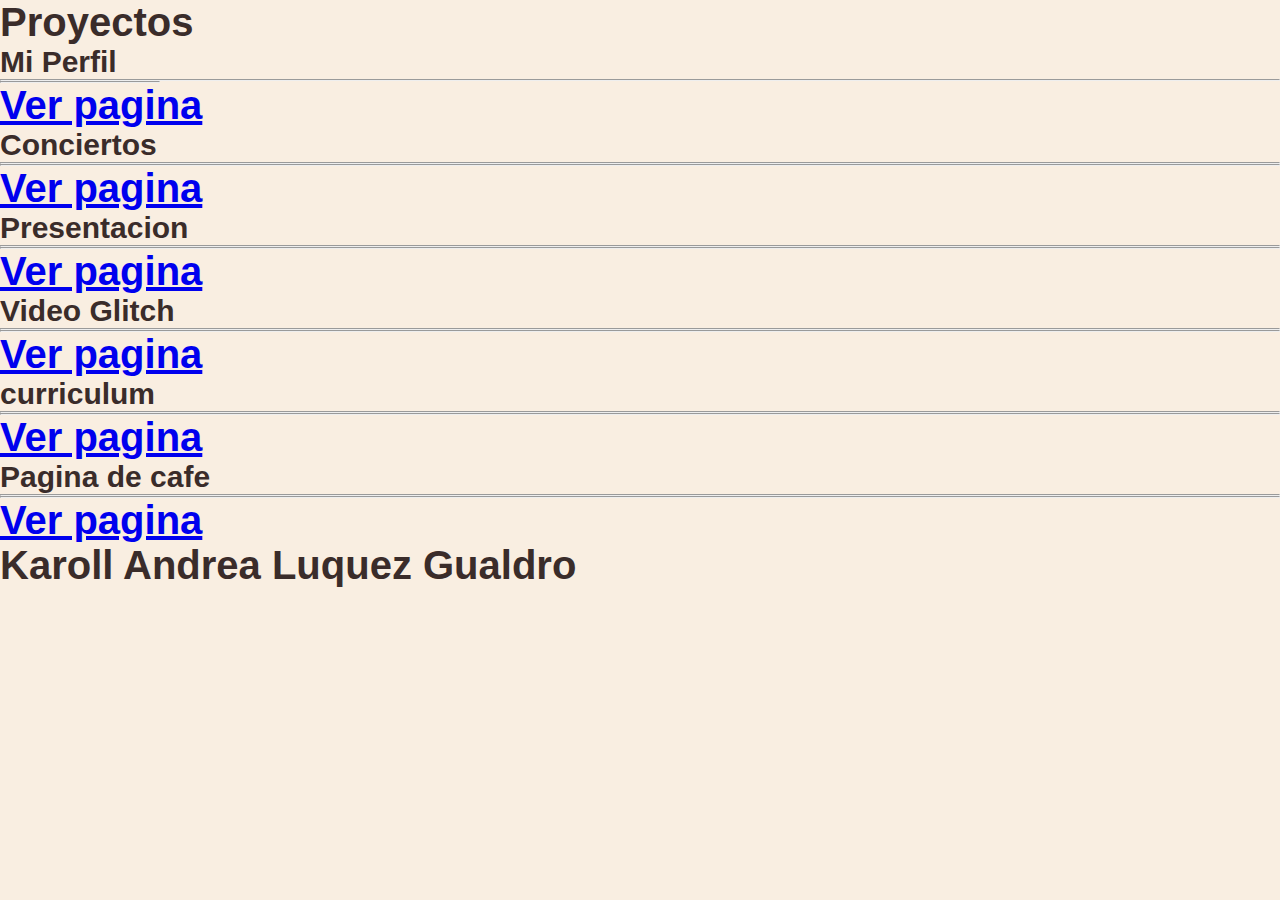
<file: index.html>
<!DOCTYPE html>
<html lang="en">
    <head>
        <meta charset="UTF-8" />
        <meta name="viewport" content="width=device-width, initial-scale=1.0" />
        <meta http-equiv="X-UA-Compatible" content="IE=edge" />
        <meta name="viewport" content="width=device-width, initial-scale=1.0" />
        <link rel="preconnect" href="https://fonts.googleapis.com" />
        <link rel="preconnect" href="https://fonts.gstatic.com" crossorigin />
        <link
            href="https://fonts.googleapis.com/css2?family=Roboto:wght@400;700&display=swap"
            rel="stylesheet" />
        <link rel="stylesheet" href="./styles.css" />
        <title>Document</title>
    </head>
    <body>
        <div class="padre">
            <div class="inicio">
                <h1 class="p">Proyectos</h1>
            </div>

            <div class="cuadros">
                <div class="hijo">
                    <h2>Mi Perfil</h2>
                    <hr />
                    <div
                        class="card"
                        style="background-image: url('./img/img1.png')">
                        <div class="textos">
                            <hr />
                        </div>
                    </div>
                    <h1 class="boton">
                        <a href="/proyecto 1/index.html">Ver pagina</a>
                    </h1>
                </div>

                <div class="hijo">
                    <h2>Conciertos</h2>
                    <hr />
                    <div
                        class="card1"
                        style="background-image: url('./img/img2.png')">
                        <div class="textos">
                            <hr />
                        </div>
                    </div>
                    <h1 class="boton">
                        <a href="/proyecto 2/index.html">Ver pagina</a>
                    </h1>
                </div>

                <div class="hijo">
                    <h2>Presentacion</h2>
                    <hr />
                    <div
                        class="card2"
                        style="background-image: url('./img/img3.png')">
                        <div class="textos">
                            <hr />
                        </div>
                    </div>
                    <h1 class="boton">
                        <a href="/proyecto 3/index.html">Ver pagina</a>
                    </h1>
                </div>

                <div class="hijo">
                    <h2>Video Glitch</h2>
                    <hr />
                    <div
                        class="card3"
                        style="background-image: url('./img/img4.png')">
                        <div class="textos">
                            <hr />
                        </div>
                    </div>
                    <h1 class="boton">
                        <a
                            href="https://youtu.be/wOhVMoqRO0c?si=OwN2ePPq0ko6NX1V"
                            >Ver pagina</a
                        >
                    </h1>
                </div>
                <div class="hijo">
                    <h2>curriculum</h2>
                    <hr />
                    <div
                        class="card3"
                        style="background-image: url('./img/imas.jpg')">
                        <div class="textos">
                            <hr />
                        </div>
                    </div>
                    <h1 class="boton">
                        <a href="/ejemplo4/index.html">Ver pagina</a>
                    </h1>
                </div>
                <div class="hijo">
                    <h2>Pagina de cafe</h2>
                    <hr />
                    <div
                        class="card3"
                        style="background-image: url('./img/cafe.jpg')">
                        <div class="textos">
                            <hr />
                        </div>
                    </div>
                    <h1 class="boton">
                        <a href="/proyecto 5/img/">Ver pagina</a>
                    </h1>
                </div>
            </div>
            <div class="barra">
                <h1 class="p">Karoll Andrea Luquez Gualdro</h1>
            </div>
        </div>
    </body>
</html>
          </footer>
        
        </body>
        </html>
</file>
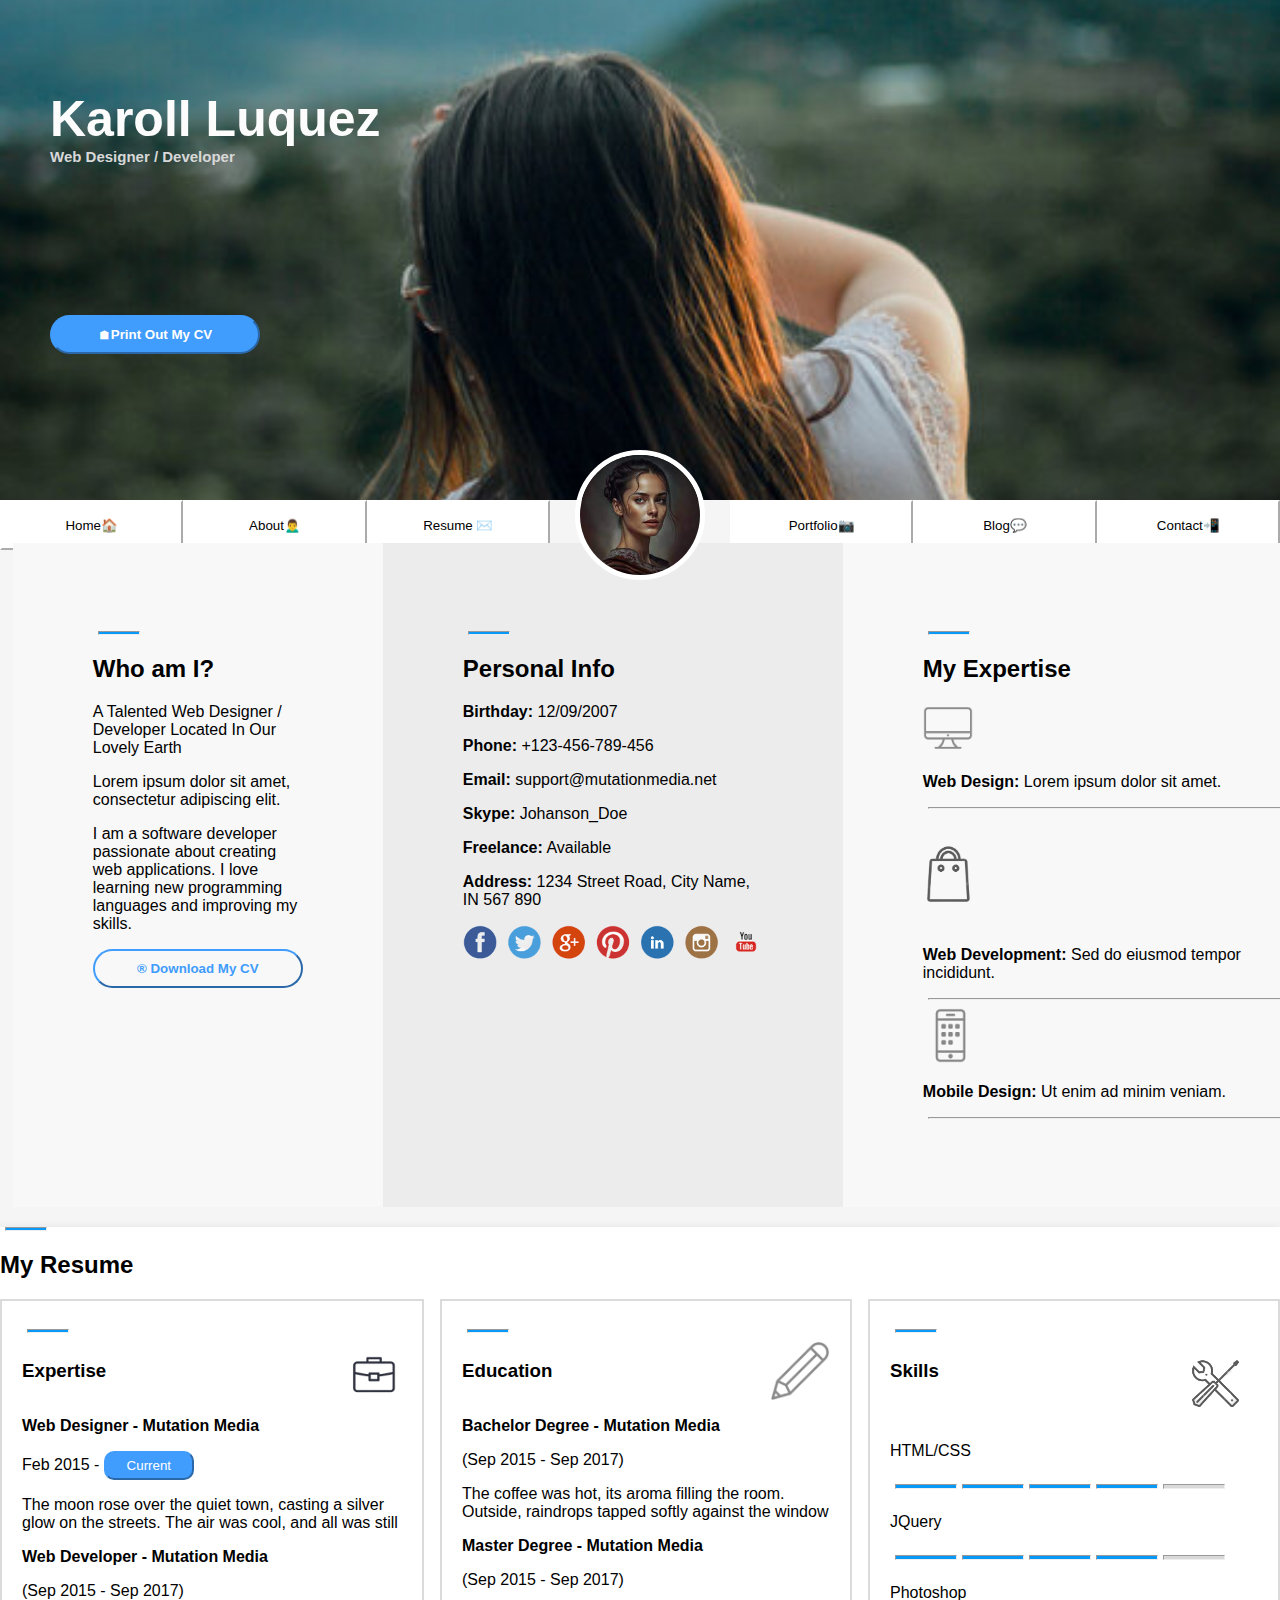
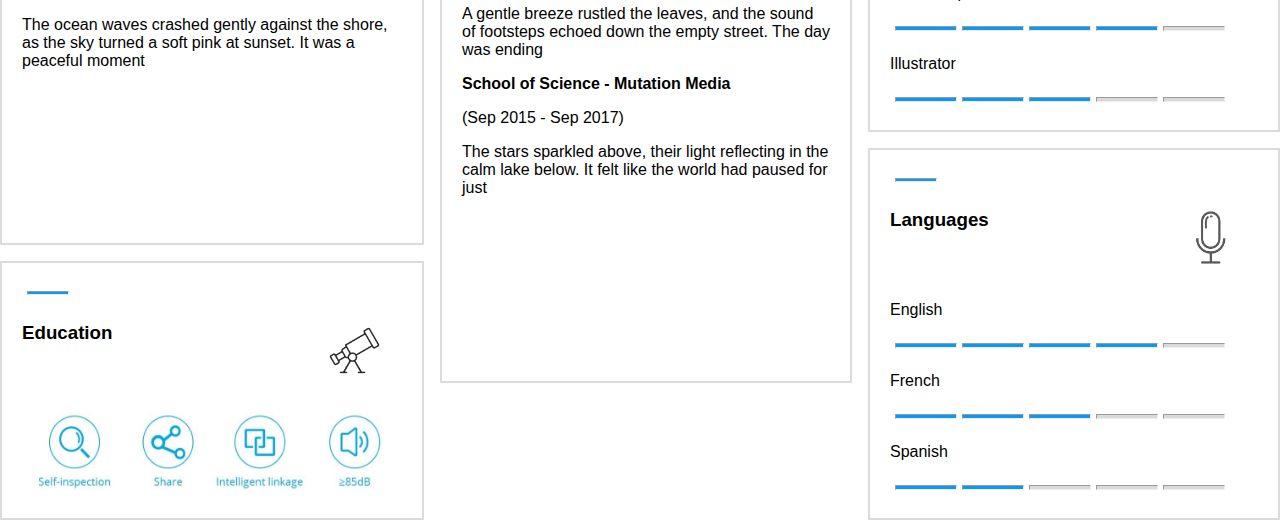
<file: ejemplo4/index.html>
<!DOCTYPE html>
<html lang="en">
<head>
    <meta charset="UTF-8">
    <meta name="viewport" content="width=device-width, initial-scale=1.0">
    <title>proyecto 4</title>
    <link rel="stylesheet" href="styles.css">
</head>
<body>
    <header>
        <div class="header-content">
         
            <h1>Karoll Luquez</h1>
            <h2 >Web Designer / Developer</h2>
            <button class="btn">  🏠︎Print Out My CV</button>
           
        </div>  
     
    </header>
 
  
        <div class="botones">
            <button id="minboto" href="#">Home🏠</button>
            <button id="minboto" href="#">About🙍‍♂️</button>
            <button  id="minboto"href="#">Resume ✉️</button>
                <img class="profile" src="img/imx.jpg" alt="Profile Picture">
         <button  id="minboto" href="#">Portfolio📷</button>
            <button  id="minboto"href="#">Blog💬</button>
            <button  id="minboto"href="#">Contact📲</button>
        </div>
    

    <section class="container">
       
        <div class="info">
             <hr class="linea">
            <h2>Who am I?</h2>
            <p>A Talented Web Designer / Developer Located In Our Lovely Earth</p>
            <p>Lorem ipsum dolor sit amet, consectetur adipiscing elit.</p>
            <p>I am a software developer passionate about creating web applications.
                 I love learning new programming languages and improving my skills.</p>
            <button class="btn2">® Download My CV</button>
        </div>

        <div class="personal-info">
            <hr class="linea">
            <h2>Personal Info</h2>
            <p><strong>Birthday:</strong> 12/09/2007</p>
            <p><strong>Phone:</strong> +123-456-789-456</p>
            <p><strong>Email:</strong> support@mutationmedia.net</p>
            <p><strong>Skype:</strong> Johanson_Doe</p>
            <p><strong>Freelance:</strong> Available</p>
            <p><strong>Address:</strong> 1234 Street Road, City Name, IN 567 890</p>
            <div class="redes">
                <img src="img/img3.png" alt="Profile Picture">
            </div>
        </div>


        <div class="expertise">
            <hr class="linea">
            <h2>My Expertise</h2>
            <img class="pc"
            src="img/img4.png" alt="Profile Picture">
            <p><strong>Web Design:</strong> Lorem ipsum dolor sit amet.</p>
            <hr class="linea1">
            <img class="pc2"
            src="img/img5.png" alt="Profile Picture">
            <p><strong>Web Development:</strong> Sed do eiusmod tempor incididunt.</p>
            <hr class="linea1">
            <img class="pc3"
            src="img/img6.png" alt="Profile Picture">
            <p><strong>Mobile Design:</strong> Ut enim ad minim veniam.</p>
            <hr class="linea1">
        </div>
    </section>
    <section class="resume">
        <hr class="linea">
        <h2>My Resume</h2>
        <div class="resume-section">
            <div class="card1">
                <hr class="linea">
                <div class=" titulo">  <h3>Expertise</h3> 
                    <img class="pc4"
                    src="img/img7.png" alt="Profile Picture"> </div>
                
                <p><strong>Web Designer - Mutation Media</strong></p>
                <p>Feb 2015 - <button class="boton">Current</button></p>
                <p>The moon rose over the quiet town, casting a silver glow on the streets.
                     The air was cool, and all was still</p>  
                <p><strong>Web Developer - Mutation Media</strong></p>
                <p>(Sep 2015 - Sep 2017)</p>
                <p>The ocean waves crashed gently against the shore, as the sky turned a soft pink at sunset.
                     It was a peaceful moment</p>
            </div>
            <div class="card2">
                <hr class="linea">
                <div>

                </div>
                <div class=" titulo"> <h3>Education</h3>
                    <div class=" titulo">

                        <img class="pc4"
                        src="img/images.png" alt="Profile Picture"> 
                    </div>
                    </div>
                <p><strong>Bachelor Degree - Mutation Media</strong></p>
                <p>(Sep 2015 - Sep 2017)</p>
                <p>The coffee was hot, its aroma filling the room. Outside, 
                    raindrops tapped softly against the window</p>
                <p><strong>Master Degree - Mutation Media</strong></p>
                <p>(Sep 2015 - Sep 2017)</p>
                <p>A gentle breeze rustled the leaves, and the sound of
                     footsteps echoed down the empty street. The day was ending</p>
                <p><strong>School of Science - Mutation Media</strong></p>
                <p>(Sep 2015 - Sep 2017)</p>
                <p>The stars sparkled above, their light reflecting in the calm lake below. 
                    It felt like the world had paused for just</p>
                
            </div>
            <div class="card3">
                <hr class="linea">
                <div class=" titulo2"><h3>Skills</h3>
                    <img class="pc5"
                    src="img/images2.png" alt="Profile Picture"> </div>
                <p>HTML/CSS</p>
                <div class ="card6">
                    <div><hr class="linea2"></div>
                    <div><hr class="linea2"></div>
                    <div><hr class="linea2"></div>
                    <div><hr class="linea2"></div>
                    <div><hr class="linea3"></div>
                </div>
                <p>JQuery</p>
                <div class ="card6">
                    <div><hr class="linea2"></div>
                    <div><hr class="linea2"></div>
                    <div><hr class="linea2"></div>
                    <div><hr class="linea2"></div>
                    <div><hr class="linea3"></div>
                </div>
                <p>Photoshop</p>
                <div class ="card6">
                    <div><hr class="linea2"></div>
                    <div><hr class="linea2"></div>
                    <div><hr class="linea2"></div>
                    <div><hr class="linea2"></div>
                    <div><hr class="linea3"></div>
                </div>
                <p>Illustrator</p>
                <div class ="card6">
                    <div><hr class="linea2"></div>
                    <div><hr class="linea2"></div>
                    <div><hr class="linea2"></div>
                    <div><hr class="linea3"></div>
                    <div><hr class="linea3"></div>
                </div>
            </div>




            <div class="card4">
                <hr class="linea">
                <div class=" titulo"> <h3>Education</h3>
    
                    <img class="pc6"
                    src="img/images3.png" alt="Profile Picture"> </div>
                    <div class ="img">
                        <img src="img/img.jpg" alt="hola" class="img"></div>
                </div>




                <div class="card5">
                    <hr class="linea">
                    <div class=" titulo"><h3>Languages</h3>
                        <img class="pc6"
                        src="img/images4.png" alt="Profile Picture"> </div>
                    <p>English</p>
                    <div class ="card6">
                        <div><hr class="linea2"></div>
                        <div><hr class="linea2"></div>
                        <div><hr class="linea2"></div>
                        <div><hr class="linea2"></div>
                        <div><hr class="linea3"></div>
                    </div>
                    <p>French</p>
                    <div class ="card6">
                        <div><hr class="linea2"></div>
                        <div><hr class="linea2"></div>
                        <div><hr class="linea2"></div>
                        <div><hr class="linea3"></div>
                        <div><hr class="linea3"></div>
                    </div>
                    <p>Spanish</p>
                    <div class ="card6">
                        <div><hr class="linea2"></div>
                        <div><hr class="linea2"></div>
                        <div><hr class="linea3"></div>
                        <div><hr class="linea3"></div>
                        <div><hr class="linea3"></div>
                    </div>
                </div>
            </div>
           
        </div>
    </section>
</body>
</html>
</file>
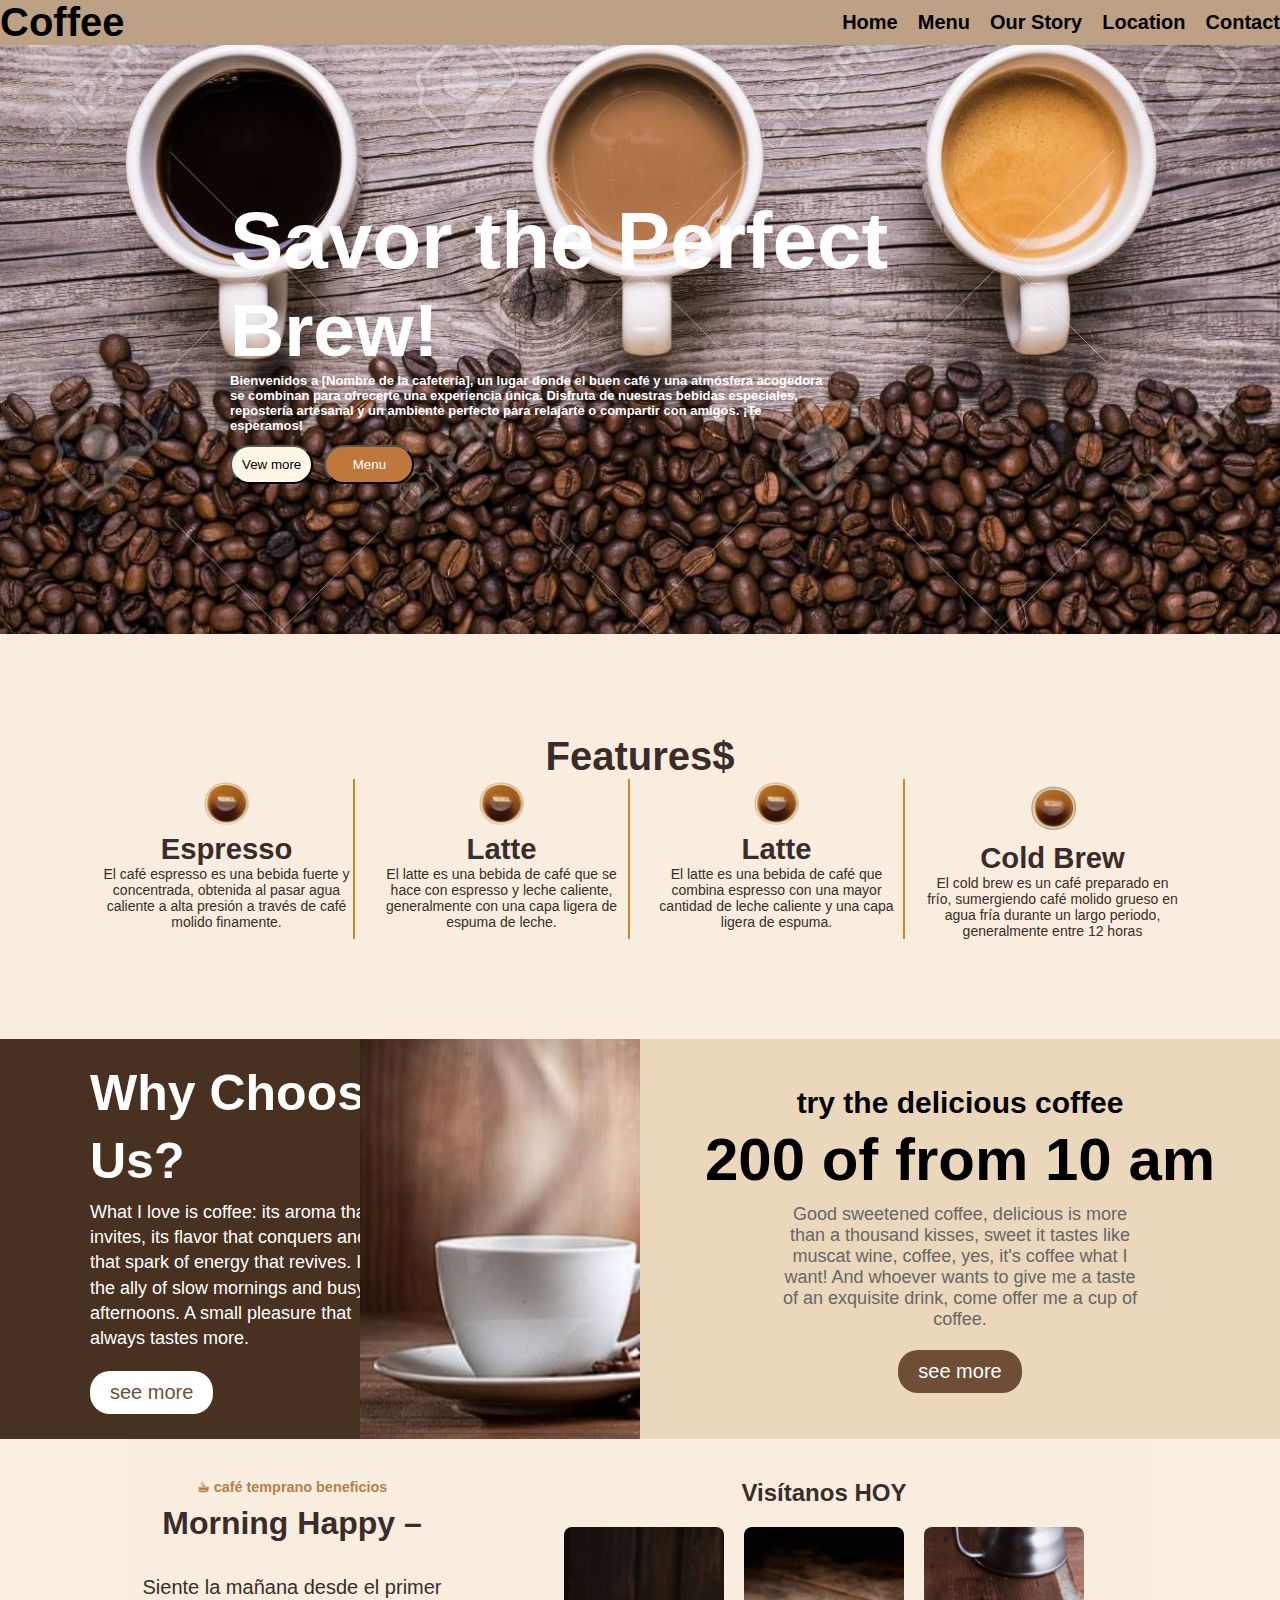
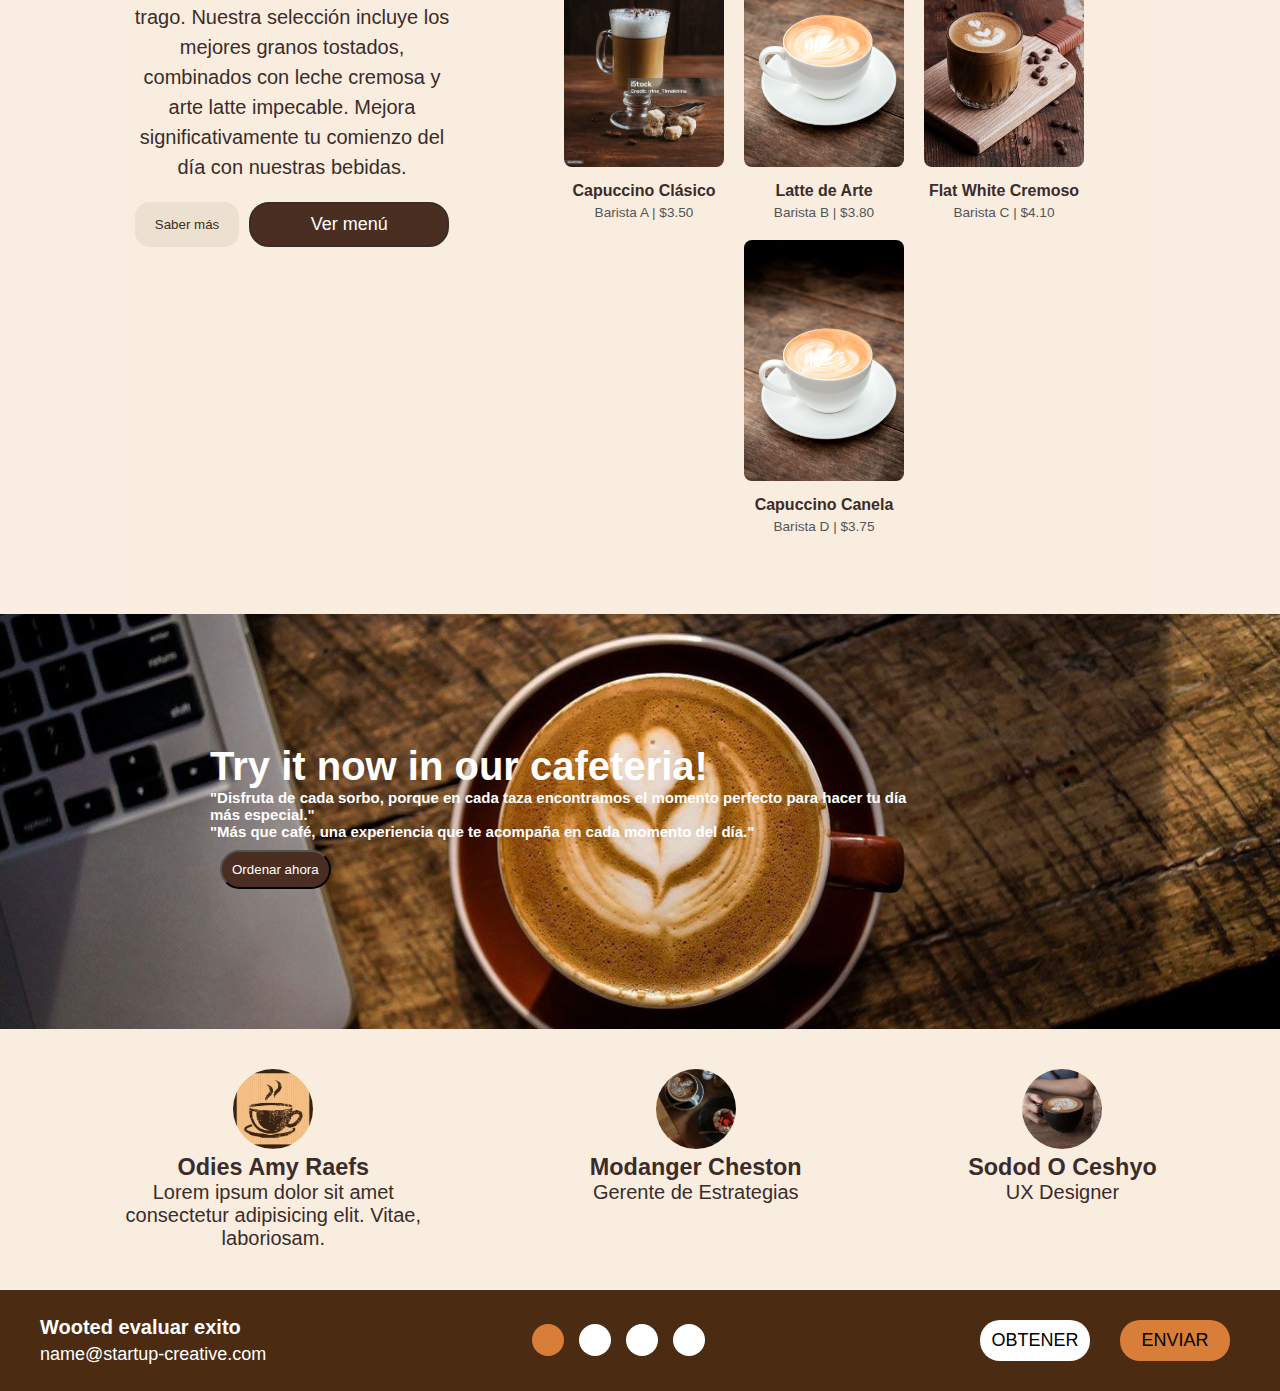
<file: img/index.html>
<!DOCTYPE html>
<html lang="es">
    <head>
        <meta charset="UTF-8" />
        <meta name="viewport" content="width=device-width, initial-scale=1.0" />
        <title>Coffee Shop</title>
        <link rel="stylesheet" href="styles.css" />
    </head>
    <body>
        <header class="header">
            <h1 class="logo">Coffee</h1>
            <nav class="nav">
                <ul>
                    <li><a href="#">Home</a></li>
                    <li><a href="#">Menu</a></li>
                    <li><a href="#">Our Story</a></li>
                    <li><a href="#">Location</a></li>
                    <li><a href="#">Contact</a></li>
                </ul>
            </nav>
        </header>

        <div class="header-content">
            <div class="texto">
                <h1>Savor the Perfect</h1>
                <h2>Brew!</h2>
                <h3>
                    Bienvenidos a [Nombre de la cafetería], un lugar donde el
                    buen café y una atmósfera acogedora se combinan para
                    ofrecerte una experiencia única. Disfruta de nuestras
                    bebidas especiales, repostería artesanal y un ambiente
                    perfecto para relajarte o compartir con amigos. ¡Te
                    esperamos!
                </h3>
                <button class="btn1">Vew more</button>
                <button class="btn2">Menu</button>
            </div>
        </div>
        <section class="features">
            <h2>Features$</h2>
            <div class="features-grid">
                <div class="logo1">
                    <img src="img3 (2).png" alt="Café 1" />
                    <h3>Espresso</h3>
                    <p>
                        El café espresso es una bebida fuerte y concentrada,
                        obtenida al pasar agua caliente a alta presión a través
                        de café molido finamente.
                    </p>
                </div>

                <div class="logo2">
                    <img class src="img3 (2).png" alt="cafe 2" />
                    <h3>Latte</h3>
                    <p>
                        El latte es una bebida de café que se hace con espresso
                        y leche caliente, generalmente con una capa ligera de
                        espuma de leche.
                    </p>
                </div>

                <div class="logo3">
                    <img class src="img4 (2).png" alt="cafe 3" />
                    <h3>Latte</h3>
                    <p>
                        El latte es una bebida de café que combina espresso con
                        una mayor cantidad de leche caliente y una capa ligera
                        de espuma.
                    </p>
                </div>

                <div class="logo4">
                    <img class src="img5..PNG" alt="cafe 3" />
                    <h3>Cold Brew</h3>
                    <p>
                        El cold brew es un café preparado en frío, sumergiendo
                        café molido grueso en agua fría durante un largo
                        periodo, generalmente entre 12 horas
                    </p>
                </div>
            </div>
        </section>

        <div class="split-container">
            <div class="coffee-side">
                <div class="coffee-content">
                    <h1>Why Choose</h1>
                    <h2>Us?</h2>
                    <p>
                        What I love is coffee: its aroma that invites, its
                        flavor that conquers and that spark of energy that
                        revives. It is the ally of slow mornings and busy
                        afternoons. A small pleasure that always tastes more.
                    </p>
                    <button>see more</button>
                </div>
                <img
                    src="imgs.jpg"
                    alt="Imagen vertical"
                    class="coffee-img" />
            </div>

            <div class="beige-side">
                <h3>try the delicious coffee</h3>
                <h1>200 of from 10 am</h1>
                <p>
                    Good sweetened coffee, delicious is more than a thousand
                    kisses, sweet it tastes like muscat wine, coffee, yes, it's
                    coffee what I want! And whoever wants to give me a taste of
                    an exquisite drink, come offer me a cup of coffee.
                </p>
                <button>see more</button>
            </div>
        </div>

        <div class="container">
            <section class="intro">
                <div class="hola">
                    <h4 class="label">☕︎ café temprano beneficios</h4>
                    <h1>Morning Happy –</h1>
                    <p>
                        Siente la mañana desde el primer trago. Nuestra
                        selección incluye los mejores granos tostados,
                        combinados con leche cremosa y arte latte impecable.
                        Mejora significativamente tu comienzo del día con
                        nuestras bebidas.
                    </p>
                    <div class="buttons">
                        <button class="btn3">Saber más</button>
                        <button class="btn primary">Ver menú</button>
                    </div>
                </div>
            </section>

            <section class="menu">
                <h2>Visítanos HOY</h2>
                <div class="cards">
                    <div class="card">
                        <img src="late.jpg" alt="Coffee 1" />
                        <h3>Capuccino Clásico</h3>
                        <p>Barista A | $3.50</p>
                    </div>
                    <div class="card">
                        <img src="cafe.jpg" alt="Coffee 2" />
                        <h3>Latte de Arte</h3>
                        <p>Barista B | $3.80</p>
                    </div>
                    <div class="card">
                        <img src="mate.jpg" alt="Coffee 3" />
                        <h3>Flat White Cremoso</h3>
                        <p>Barista C | $4.10</p>
                    </div>
                    <div class="card">
                        <img src="cafe.jpg" alt="Coffee 4" />
                        <h3>Capuccino Canela</h3>
                        <p>Barista D | $3.75</p>
                    </div>
                </div>
            </section>
        </div>
        <div class="contenedor4">
            <div class="texto2">
                <h1>Try it now in our cafeteria!</h1>
                <h2>
                    "Disfruta de cada sorbo, porque en cada taza encontramos el
                    momento perfecto para hacer tu día más especial."
                </h2>
                <h3>
                    "Más que café, una experiencia que te acompaña en cada
                    momento del día."
                </h3>
                <button class="btnprimary1">Ordenar ahora</button>
            </div>
        </div>

        <section class="testimonios">
            <div class="persona">
                <div class="logo4">
                    <img src="taza.jpg" alt="Odies Amy Raefs" />
                    <h3>Odies Amy Raefs</h3>
                    <p>
                        Lorem ipsum dolor sit amet consectetur adipisicing elit.
                        Vitae, laboriosam.
                    </p>
                </div>
            </div>
            <div class="persona">
                <div class="logo5">
                    <img src="taza2.jpg" alt="Modanger Cheston" />
                    <h3>Modanger Cheston</h3>
                    <p>Gerente de Estrategias</p>
                </div>
            </div>
            <div class="persona">
                <div class="logo6">
                    <img src="taza3.jpg" alt="Sodod O Ceshyo" />
                    <h3>Sodod O Ceshyo</h3>
                    <p>UX Designer</p>
                </div>
            </div>
        </section>
 
          <footer class="barra-footer">
            <div class="info">
              <p class="titulo">Wooted evaluar exito</p>
              <p class="correo">name@startup-creative.com</p>
            </div>
        
            <div class="redes">
              <div class="icono circulo"><i class="fas fa-circle"></i></div>
              <div class="icono"><i class="fab fa-instagram"></i></div>
              <div class="icono"><i class="fab fa-instagram"></i></div>
              <div class="icono"><i class="fab fa-facebook-f"></i></div>
            </div>
        
            <div class="acciones">
              <button class="btn blanco">OBTENER</button>
              <button class="btn naranja">ENVIAR</button>
            </div>
          </footer>
        
        </body>
        </html>
</file>
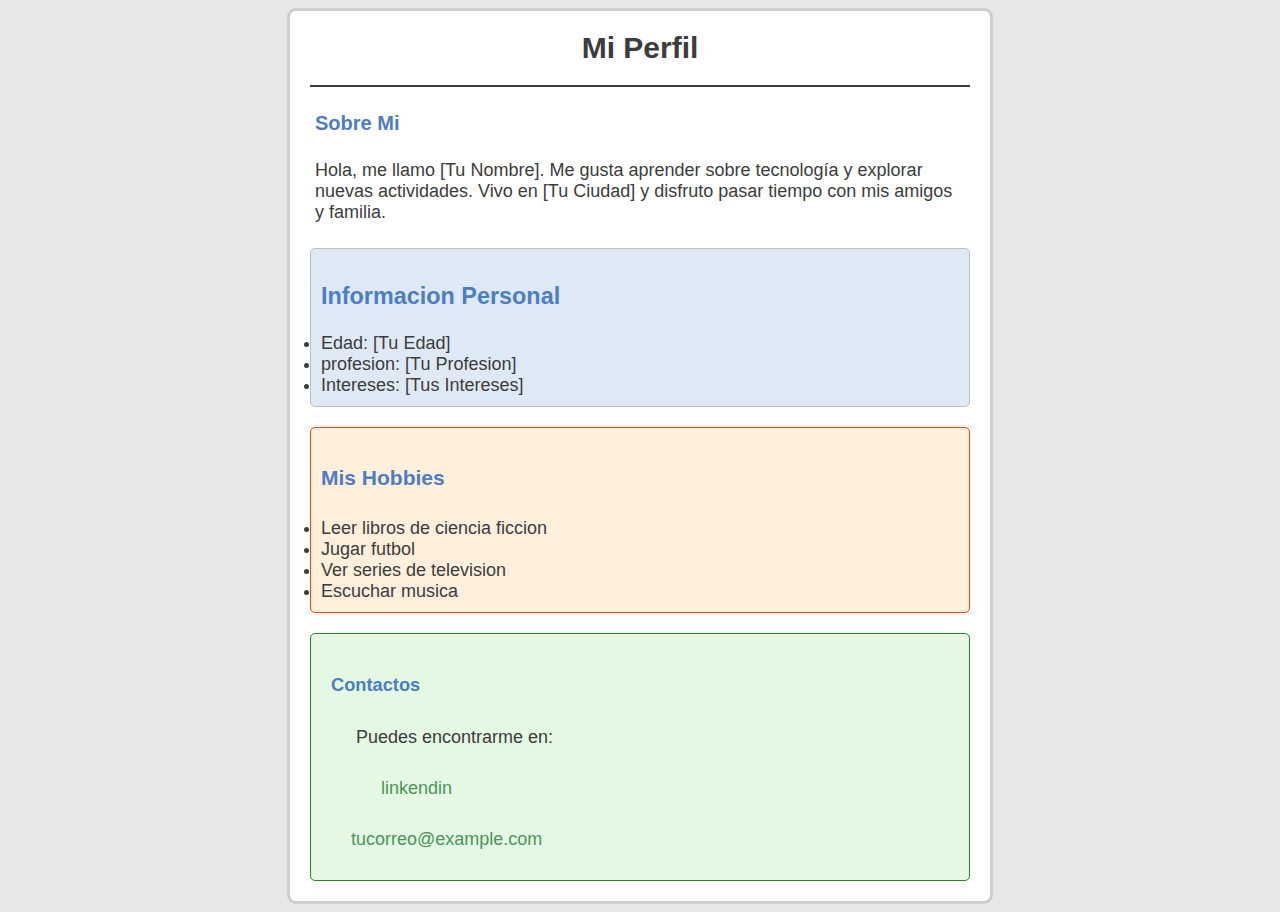
<file: proyecto 1/index.html>
<!DOCTYPE html>
<html lang="en">
    <head>
        <link rel="stylesheet" href="styles.css" >
        <meta charset="UTF-8" >
        <meta name="viewport" content="width=device-width, initial-scale=1.0" >
        <title>Document</title>
    </head>

    <body>
        <section id="container">
            <h1>Mi Perfil</h1>
            <hr>
            <h2>Sobre Mi</h2>
            <p>
                Hola, me llamo [Tu Nombre]. Me gusta aprender sobre tecnología y
                explorar nuevas actividades. Vivo en [Tu Ciudad] y disfruto
                pasar tiempo con mis amigos y familia.
            </p>

            <div class="informacion-personal">
                <h3>Informacion Personal</h3>
                <div class="imagen-perfil">
                    <li>Edad: [Tu Edad]</li>
                    <li>profesion: [Tu Profesion]</li>
                    <li>Intereses: [Tus Intereses]</li>
                </div>
            </div>

            <div class="hobbies">
                <h4>Mis Hobbies</h4>
                <div class="imagen">
                    <li>Leer libros de ciencia ficcion</li>
                    <li>Jugar futbol</li>
                    <li>Ver series de television</li>
                    <li>Escuchar musica</li>
                </div>
            </div>

            <div class="contacto">
                <h5>Contactos</h5>
                <p>Puedes encontrarme en:</p>
                <div class="correo">
                    <p>linkendin</p>
                    <a href="tucorreo@example.com">tucorreo@example.com</a>
                </div>
            </div>
        </section>
    </body>
</html>
</file>
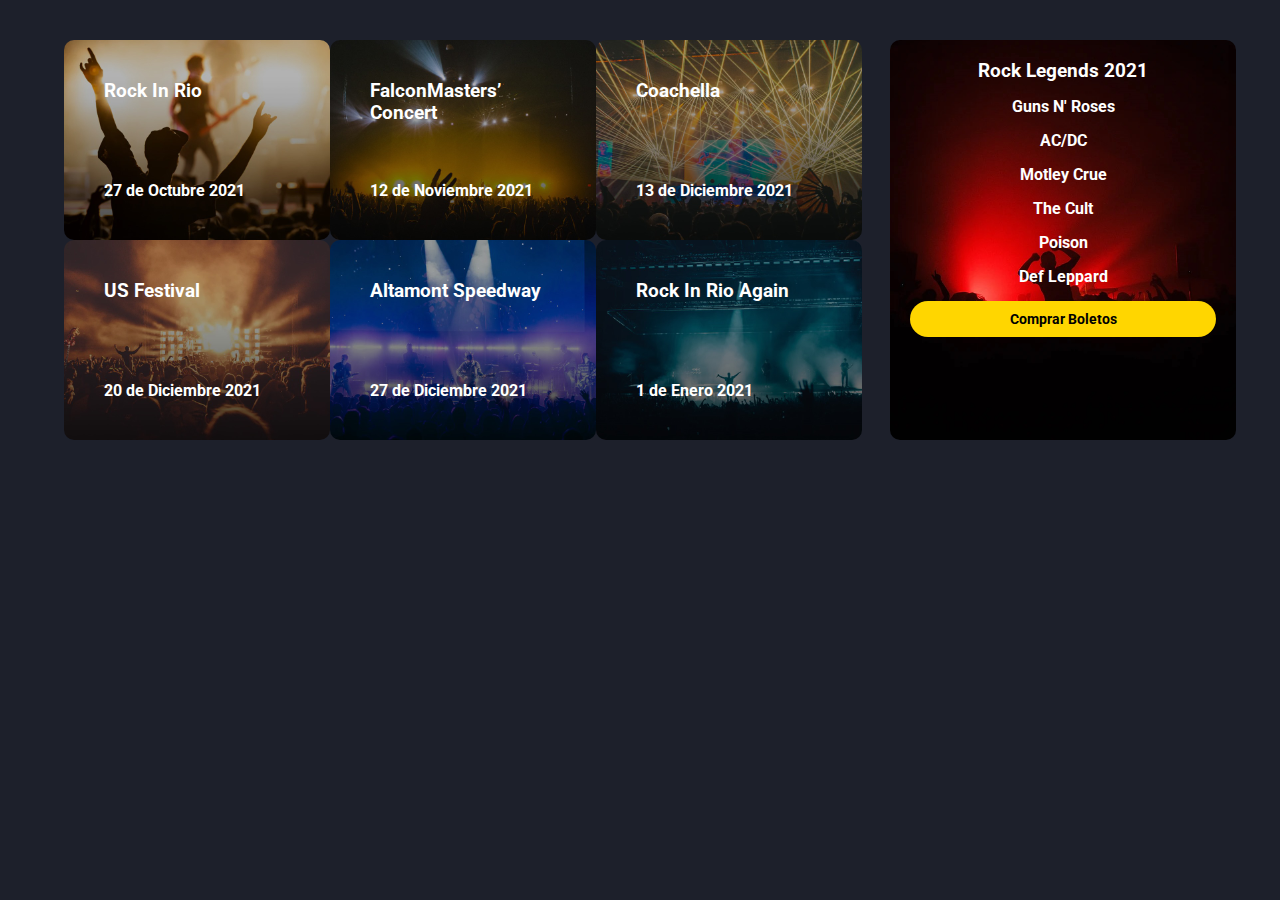
<file: proyecto 2/index.html>
<!DOCTYPE html>
<html lang="en">
<head>
	<meta charset="UTF-8">
	<meta http-equiv="X-UA-Compatible" content="IE=edge">
	<meta name="viewport" content="width=device-width, initial-scale=1.0">
	<link rel="preconnect" href="https://fonts.googleapis.com">
	<link rel="preconnect" href="https://fonts.gstatic.com" crossorigin>
	<link href="https://fonts.googleapis.com/css2?family=Roboto:wght@400;700&display=swap" rel="stylesheet"> 
	<link rel="stylesheet" href="styles.css">
	<title>Flexbox vs CSS Grid</title>
</head>
<body>
	<div class="contenedor">
		<div class="contenedor-conciertos">
			<div class="card" style="background-image: url('./img/1.jpg')">
				<div class="textos">
					<h3>Rock In Rio</h3>
					<p>27 de Octubre 2021</p>
				</div>
			</div>
			<div class="card" style="background-image: url('./img/2.jpg')">
				<div class="textos">
					<h3>FalconMasters’ Concert</h3>
					<p>12 de Noviembre 2021</p>
				</div>
			</div>
			<div class="card" style="background-image: url('./img/3.jpg')">
				<div class="textos">
					<h3>Coachella</h3>
					<p>13 de Diciembre 2021</p>
				</div>
			</div>

			<div class="card" style="background-image: url('./img/4.jpg')">
				<div class="textos">
					<h3>US Festival</h3>
					<p>20 de Diciembre 2021</p>
				</div>
			</div>
			<div class="card" style="background-image: url('./img/5.jpg')">
				<div class="textos">
					<h3>Altamont Speedway</h3>
					<p>27 de Diciembre 2021</p>
				</div>
			</div>
			<div class="card" style="background-image: url('./img/6.jpg')">
				<div class="textos">
					<h3>Rock In Rio Again</h3>
					<p>1 de Enero 2021</p>
				</div>
			</div>
		</div>

		<div class="banner" style="background-image: url('./img/banner.jpg')">
			<h3>Rock Legends 2021</h3>
			<ul>
				<li>Guns N' Roses</li>
				<li>AC/DC</li>
				<li>Motley Crue</li>
				<li>The Cult</li>
				<li>Poison</li>
				<li>Def Leppard</li>
			</ul>
			<button class="boton">Comprar Boletos</button>
		</div>
	</div>
</body>
</html>
</file>
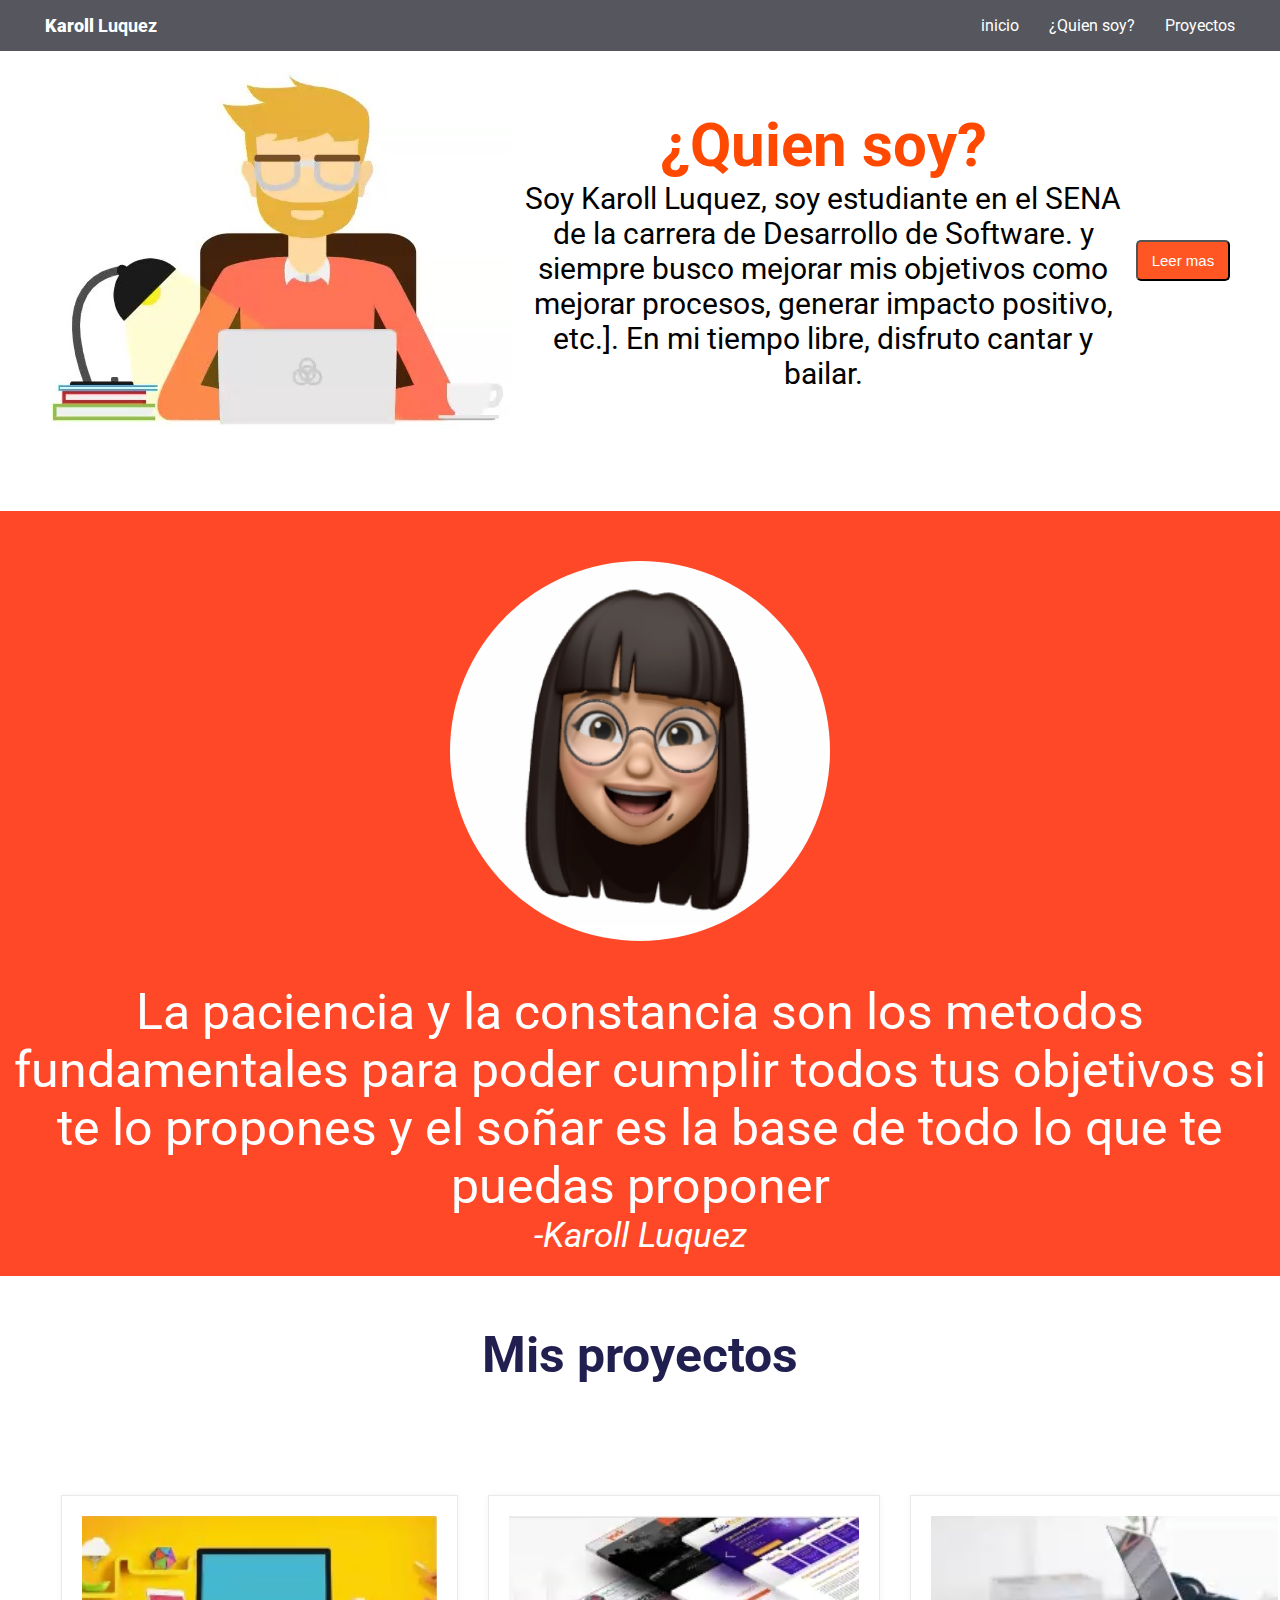
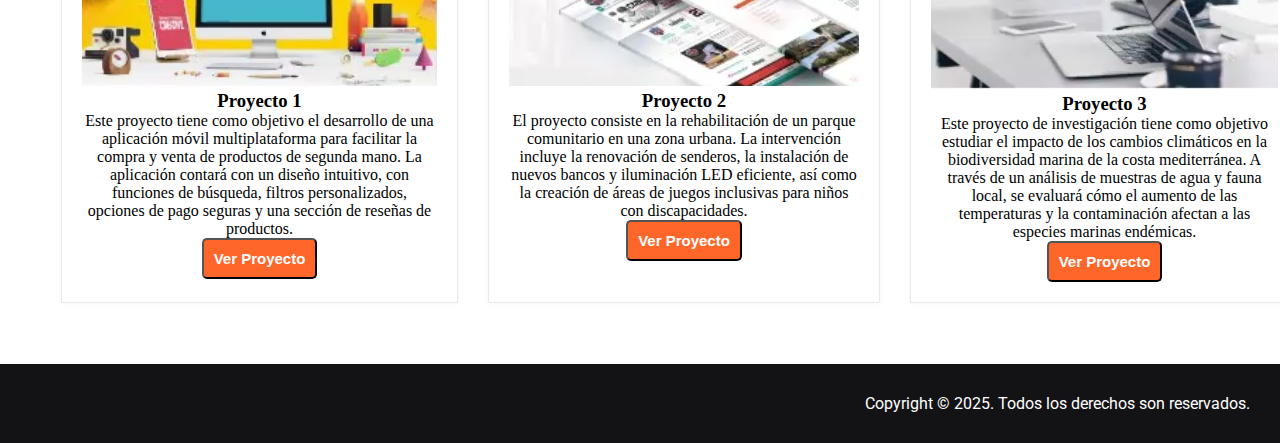
<file: proyecto 3/index.html>
<!DOCTYPE html>
<html lang="en">

<head>
    <meta charset="UTF-8">
    <meta http-equiv="X-UA-Compatible" content="IE=edge">
    <meta name="viewport" content="width=device-width, initial-scale=1.0">
    <link rel="preconnect" href="https://fonts.googleapis.com">
    <link rel="preconnect" href="https://fonts.gstatic.com" crossorigin>
    <link href="https://fonts.googleapis.com/css2?family=Roboto:wght@400;700&display=swap" rel="stylesheet">
    <link rel="stylesheet" href="styles.css">
    <title>PROYECTO 3</title>
</head>

<body>
    <div class="barra">
        <p class="titulo"> <strong>Karoll</strong> Luquez</p>
        
        <p> inicio</p>
        <p> ¿Quien soy?</p>
        <p>Proyectos</p>
    </div>


    <div class="contenedor1">
        <div class="imagen">
            
            <img class ="imagenb"src ="img1/WhatsApp Image 2025-02-20 at 2.27.25 PM.jpeg" alt="imagen1">

            <div class="titulo2">
                <h1 class="rojo">¿Quien soy?</h1>


                <p> Soy Karoll Luquez, soy estudiante en el SENA de la carrera de Desarrollo de Software.
                    y siempre busco mejorar mis objetivos como mejorar procesos, generar impacto positivo, etc.].
                    En mi tiempo libre, disfruto cantar y bailar. </p>
            </div>
            <button class="boton">Leer mas</button>
            
        </div>
    </div>
    </div>

    <div class="contenedor2">
        <img src="img2/img2.png" alt="imagen2" class="imagen2">
        <p> La paciencia y la constancia son los metodos fundamentales
            para poder cumplir todos tus objetivos si te lo propones y el soñar es la base de todo lo que
            te puedas proponer </p>
        <p class="nombre"> -Karoll Luquez</p>
        </div=>
    </div>

        <p class="titulo3"> <strong>Mis proyectos</strong></p>
        <div class="contenedor4">

            <div class="PROYECTO 1">
                <img src="img1/img1.jpeg" alt="imagen3" class="imagen3">
                <h3>Proyecto 1</h3>
                <p class="hola">Este proyecto tiene como objetivo el desarrollo de una aplicación móvil
                    multiplataforma para facilitar la compra y venta de productos de segunda mano.
                    La aplicación contará con un diseño intuitivo, con funciones de búsqueda, filtros personalizados,
                    opciones de pago seguras y una sección de reseñas de productos.</p>
                <button class="boton2">Ver Proyecto</button>
            </div>


            <div class="Proyecto2">
                <img src="img1/img2.jpeg" alt="imagen4" class="imagen4">
                <h3>Proyecto 2</h3>
                <p class="hola">El proyecto consiste en la rehabilitación de un parque comunitario en una zona urbana.
                    La intervención incluye la renovación de senderos, la instalación de nuevos bancos
                    y iluminación LED eficiente, así como la creación de áreas de juegos inclusivas
                    para niños con discapacidades.</p>
                <button class="boton2">Ver Proyecto</button>

            </div>

            <div class="Proyecto3">
                <img src="img1/img3.jpeg" alt="imagen5" class="imagen5">
                <h3>Proyecto 3</h3>
                <p class="hola">Este proyecto de investigación tiene como objetivo estudiar el impacto de los
                    cambios climáticos en la biodiversidad marina de la costa mediterránea.
                    A través de un análisis de muestras de agua y fauna local, se evaluará cómo el
                    aumento de las temperaturas y la contaminación afectan a las especies marinas
                    endémicas.</p>
                <button class="boton2">Ver Proyecto</button>
            </div>

            <div class="Proyecto4">
                <img src="img1/img4.jpeg" alt="imagen6" class="imagen6">
                <h3>Proyecto 4</h3>
                <p class="hola">Este proyecto busca el desarrollo de una nueva marca de ropa sostenible dirigida a
                    jóvenes profesionales interesados en la moda ética. El proyecto incluirá la creación
                    del logo, la paleta de colores, el diseño de la primera colección de ropa, y una
                    estrategia de marketing digital </p>
                <button class="boton2">Ver Proyecto</button>
            </div>
        </div>
    </div>
    </div>

    <div class="barra2">
        <p class="titulo">Copyright © 2025. Todos los derechos son reservados.</p>
    </div>
</body>

</html>
</file>
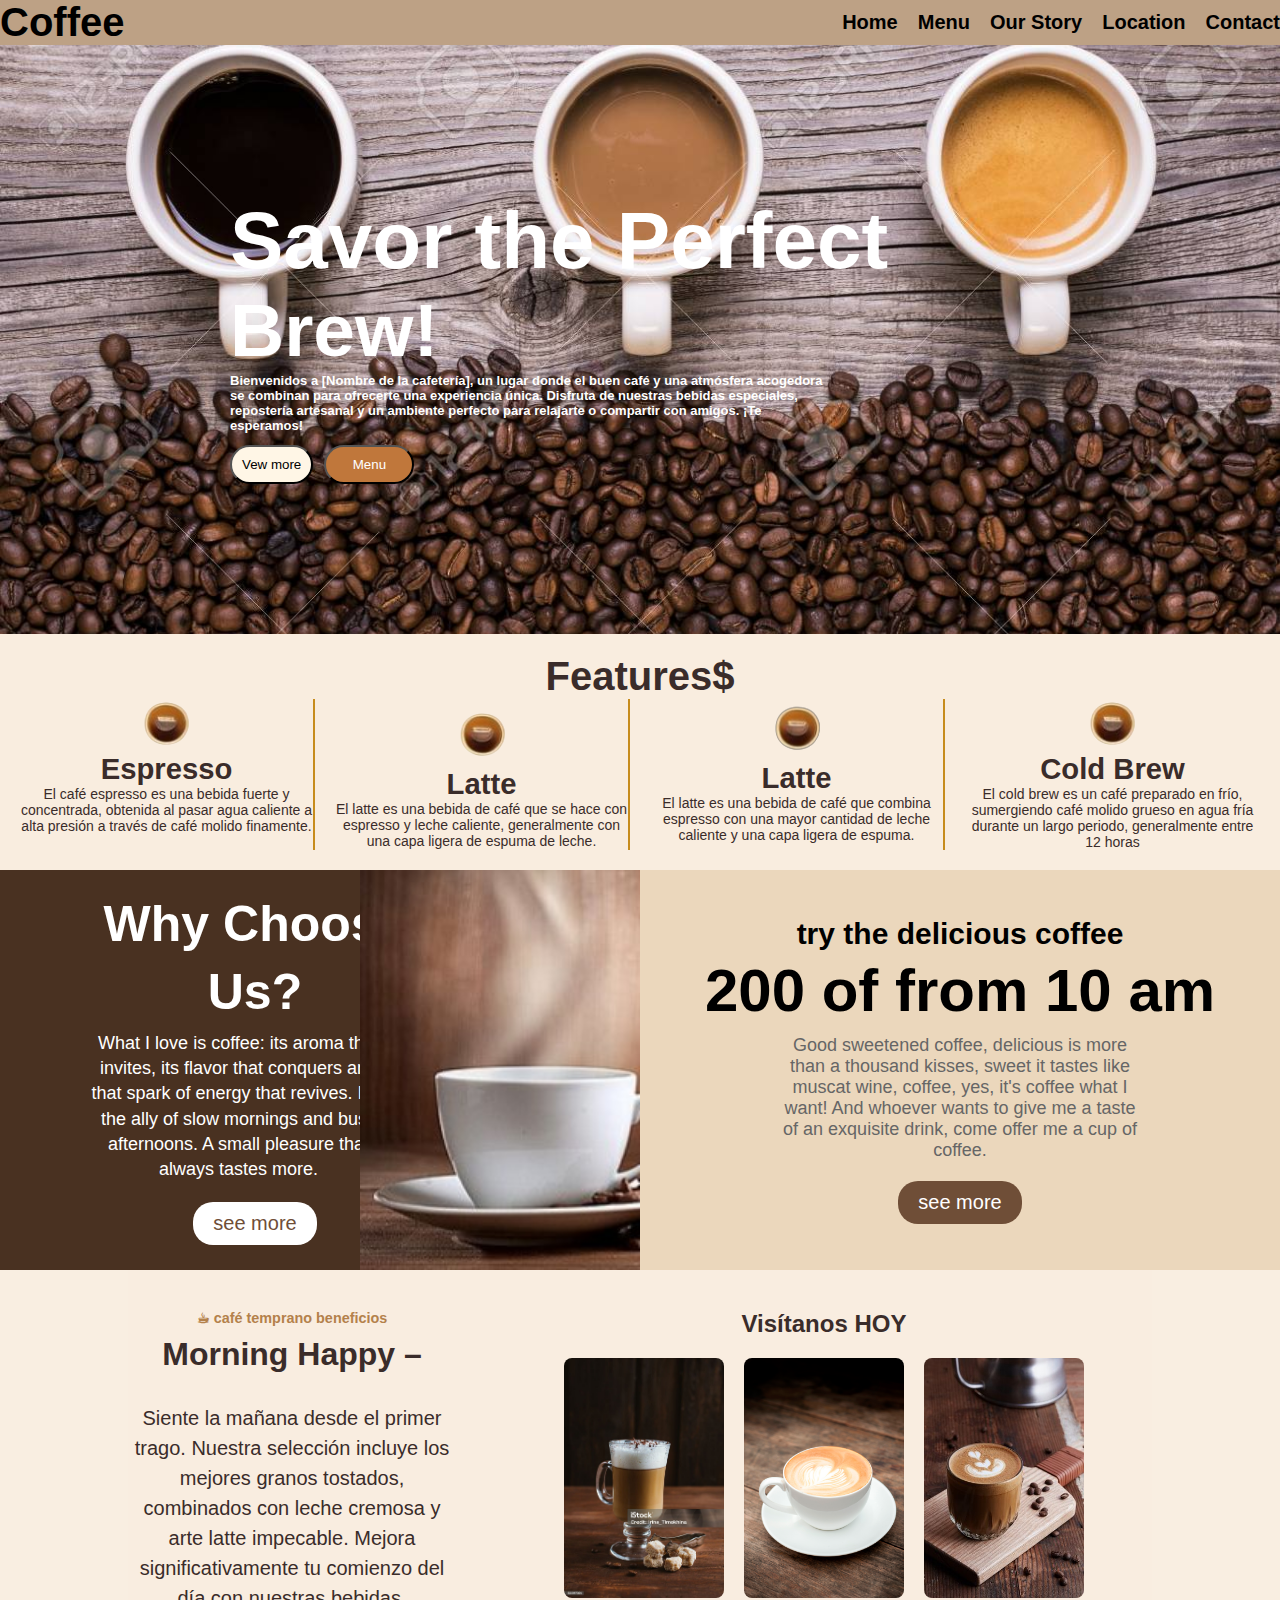
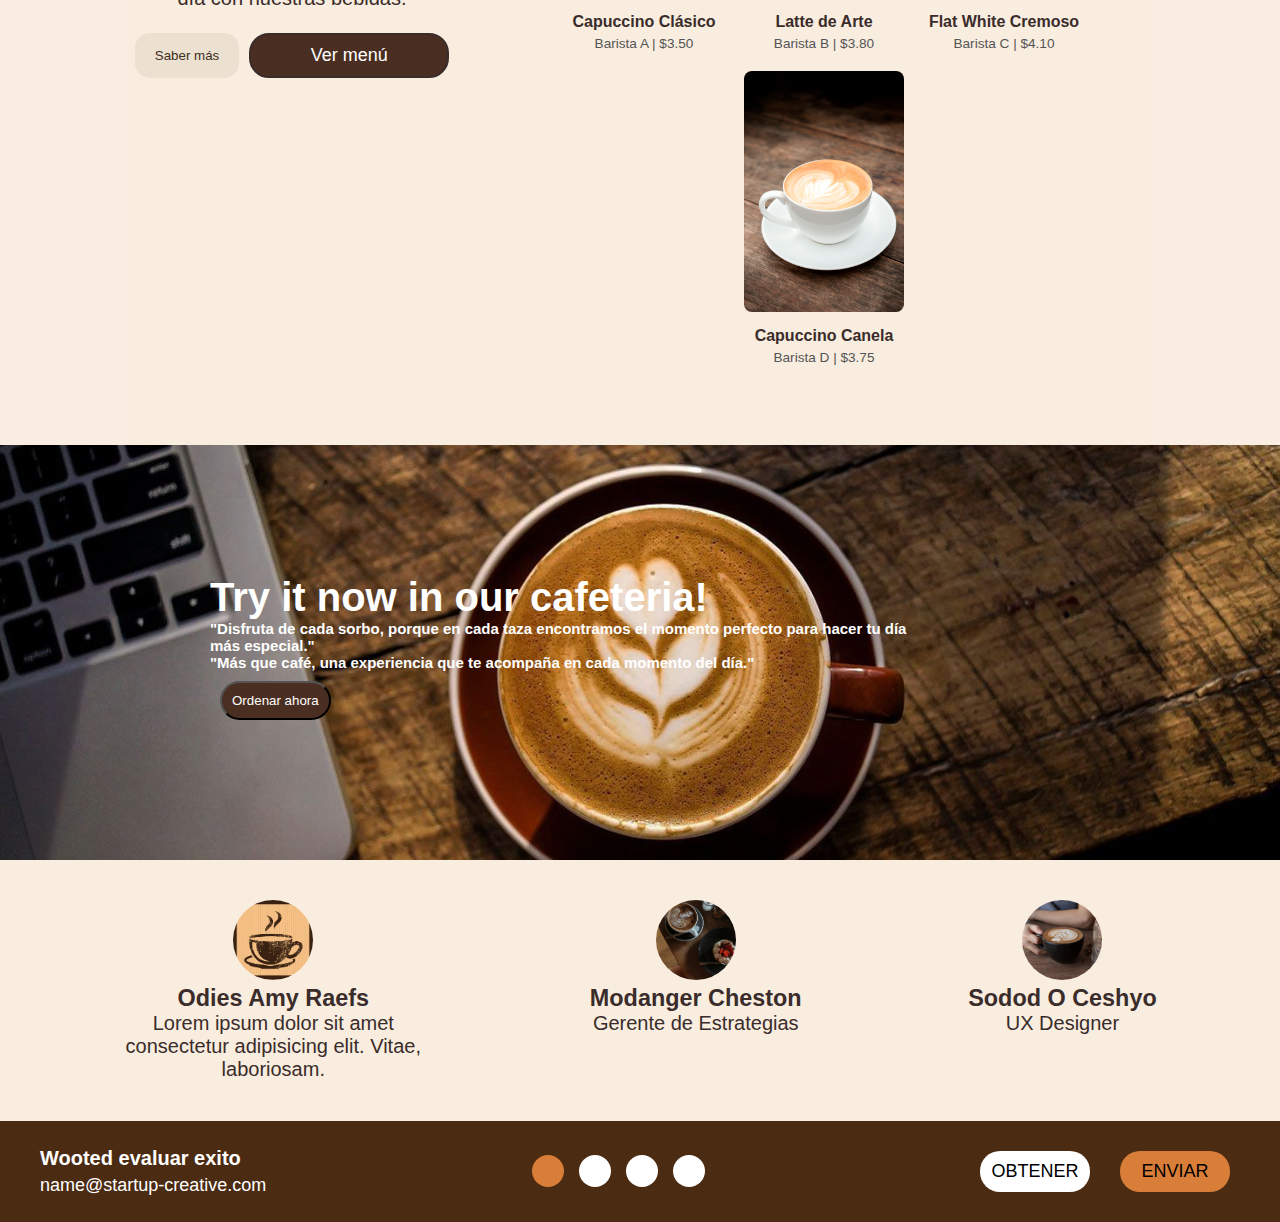
<file: proyecto 5/index.html>
<!DOCTYPE html>
<html lang="es">
    <head>
        <meta charset="UTF-8" />
        <meta name="viewport" content="width=device-width, initial-scale=1.0" />
        <title>Coffee Shop</title>
        <link rel="stylesheet" href="styles.css" />
    </head>
    <body>
        <header class="header">
            <h1 class="logo">Coffee</h1>
            <nav class="nav">
                <ul>
                    <li><a href="#">Home</a></li>
                    <li><a href="#">Menu</a></li>
                    <li><a href="#">Our Story</a></li>
                    <li><a href="#">Location</a></li>
                    <li><a href="#">Contact</a></li>
                </ul>
            </nav>
        </header>

        <div class="header-content">
            <div class="texto">
                <h1>Savor the Perfect</h1>
                <h2>Brew!</h2>
                <h3>
                    Bienvenidos a [Nombre de la cafetería], un lugar donde el
                    buen café y una atmósfera acogedora se combinan para
                    ofrecerte una experiencia única. Disfruta de nuestras
                    bebidas especiales, repostería artesanal y un ambiente
                    perfecto para relajarte o compartir con amigos. ¡Te
                    esperamos!
                </h3>
                <button class="btn1">Vew more</button>
                <button class="btn2">Menu</button>
            </div>
        </div>
        <section class="features">
            <h2>Features$</h2>
            <div class="features-grid">
                <div class="logo1">
                    <img src="/proyecto 5/img/img3 (2).png" alt="Café 1" />
                    <h3>Espresso</h3>
                    <p>
                        El café espresso es una bebida fuerte y concentrada,
                        obtenida al pasar agua caliente a alta presión a través
                        de café molido finamente.
                    </p>
                </div>

                <div class="logo2">
                    <img class src="/proyecto 5/img/img2.png" alt="cafe 2" />
                    <h3>Latte</h3>
                    <p>
                        El latte es una bebida de café que se hace con espresso
                        y leche caliente, generalmente con una capa ligera de
                        espuma de leche.
                    </p>
                </div>

                <div class="logo3">
                    <img class src="/proyecto 5/img/img5..PNG" alt="cafe 3" />
                    <h3>Latte</h3>
                    <p>
                        El latte es una bebida de café que combina espresso con
                        una mayor cantidad de leche caliente y una capa ligera
                        de espuma.
                    </p>
                </div>

                <div class="logo4">
                    <img class src="/proyecto 5/img/img4 (2).png" alt="cafe 3" />
                    <h3>Cold Brew</h3>
                    <p>
                        El cold brew es un café preparado en frío, sumergiendo
                        café molido grueso en agua fría durante un largo
                        periodo, generalmente entre 12 horas
                    </p>
                </div>
            </div>
        </section>

        <div class="split-container">
            <div class="coffee-side">
                <div class="coffee-content">
                    <h1>Why Choose</h1>
                    <h2>Us?</h2>
                    <p>
                        What I love is coffee: its aroma that invites, its
                        flavor that conquers and that spark of energy that
                        revives. It is the ally of slow mornings and busy
                        afternoons. A small pleasure that always tastes more.
                    </p>
                    <button>see more</button>
                </div>
                <img
                    src="/proyecto 5/img/imgs.jpg"
                    alt="Imagen vertical"
                    class="coffee-img" />
            </div>

            <div class="beige-side">
                <h3>try the delicious coffee</h3>
                <h1>200 of from 10 am</h1>
                <p>
                    Good sweetened coffee, delicious is more than a thousand
                    kisses, sweet it tastes like muscat wine, coffee, yes, it's
                    coffee what I want! And whoever wants to give me a taste of
                    an exquisite drink, come offer me a cup of coffee.
                </p>
                <button>see more</button>
            </div>
        </div>

        <div class="container">
            <section class="intro">
                <div class="hola">
                    <h4 class="label">☕︎ café temprano beneficios</h4>
                    <h1>Morning Happy –</h1>
                    <p>
                        Siente la mañana desde el primer trago. Nuestra
                        selección incluye los mejores granos tostados,
                        combinados con leche cremosa y arte latte impecable.
                        Mejora significativamente tu comienzo del día con
                        nuestras bebidas.
                    </p>
                    <div class="buttons">
                        <button class="btn3">Saber más</button>
                        <button class="btn primary">Ver menú</button>
                    </div>
                </div>
            </section>

            <section class="menu">
                <h2>Visítanos HOY</h2>
                <div class="cards">
                    <div class="card">
                        <img src="/proyecto 5/img/late.jpg" alt="Coffee 1" />
                        <h3>Capuccino Clásico</h3>
                        <p>Barista A | $3.50</p>
                    </div>
                    <div class="card">
                        <img src="/proyecto 5/img/cafe.jpg" alt="Coffee 2" />
                        <h3>Latte de Arte</h3>
                        <p>Barista B | $3.80</p>
                    </div>
                    <div class="card">
                        <img src="/proyecto 5/img/mate.jpg" alt="Coffee 3" />
                        <h3>Flat White Cremoso</h3>
                        <p>Barista C | $4.10</p>
                    </div>
                    <div class="card">
                        <img src="/proyecto 5/img/cafe.jpg" alt="Coffee 4" />
                        <h3>Capuccino Canela</h3>
                        <p>Barista D | $3.75</p>
                    </div>
                </div>
            </section>
        </div>
        <div class="contenedor4">
            <div class="texto2">
                <h1>Try it now in our cafeteria!</h1>
                <h2>
                    "Disfruta de cada sorbo, porque en cada taza encontramos el
                    momento perfecto para hacer tu día más especial."
                </h2>
                <h3>
                    "Más que café, una experiencia que te acompaña en cada
                    momento del día."
                </h3>
                <button class="btnprimary1">Ordenar ahora</button>
            </div>
        </div>

        <section class="testimonios">
            <div class="persona">
                <div class="logo4">
                    <img src="/proyecto 5/img/taza.jpg" alt="Odies Amy Raefs" />
                    <h3>Odies Amy Raefs</h3>
                    <p>
                        Lorem ipsum dolor sit amet consectetur adipisicing elit.
                        Vitae, laboriosam.
                    </p>
                </div>
            </div>
            <div class="persona">
                <div class="logo5">
                    <img src="/proyecto 5/img/taza2.jpg" alt="Modanger Cheston" />
                    <h3>Modanger Cheston</h3>
                    <p>Gerente de Estrategias</p>
                </div>
            </div>
            <div class="persona">
                <div class="logo6">
                    <img src="/proyecto 5/img/taza3.jpg" alt="Sodod O Ceshyo" />
                    <h3>Sodod O Ceshyo</h3>
                    <p>UX Designer</p>
                </div>
            </div>
        </section>
 
          <footer class="barra-footer">
            <div class="info">
              <p class="titulo">Wooted evaluar exito</p>
              <p class="correo">name@startup-creative.com</p>
            </div>
        
            <div class="redes">
              <div class="icono circulo"><i class="fas fa-circle"></i></div>
              <div class="icono"><i class="fab fa-instagram"></i></div>
              <div class="icono"><i class="fab fa-instagram"></i></div>
              <div class="icono"><i class="fab fa-facebook-f"></i></div>
            </div>
        
            <div class="acciones">
              <button class="btn blanco">OBTENER</button>
              <button class="btn naranja">ENVIAR</button>
            </div>
          </footer>
        
        </body>
        </html>
</file>
<file: styles.css>
body {
    font-family: "Constantia", serif;
    margin: 0;
    padding: 0;
    background-color: rgba(248, 237, 223, 0.925);
    color: #3a2c2a;
    font-size: 20px;
}

.header-content {
    background: url("img.jpg") no-repeat center center/cover;
    background-size: cover;
    background-repeat: no-repeat;
    padding: 150px;
    color: white;
}

h1 {
    margin: 0%;
}

.texto {
    position: relative;
    left: 80px;
    top: 0;
    font-size: 40px;
}

.texto h2 {
    font-size: 75px;
    margin: 0%;
}

.header-content h3 {
    font-size: 13px;
    max-width: 600px;
}

.header {
    display: flex;
    justify-content: space-between;
    align-items: center;
    background-color: #bda185;
    color: #000000;
    width: 100%;
}

.nav ul {
    list-style: none;
    display: flex;
    gap: 20px;
}

.nav a {
    color: rgb(0, 0, 0);
    text-decoration: none;
    font-weight: bold;
}

.hero {
    background: url("hero-image.jpg") no-repeat center center/cover;
    text-align: center;
    padding: 200px 20px;
    color: white;
}

.logo1 {
    border-right: rgb(199, 140, 29) solid 2px;
}

.logo2 {
    border-right: rgb(199, 140, 29) solid 2px;
}

.logo3 {
    border-right: rgb(199, 140, 29) solid 2px;
}

.hero-buttons {
    display: flex;
    justify-content: center;
    gap: 15px;
}

.btn1 {
    padding: 10px;
    background-color: rgb(255, 246, 230);
    border-radius: 20px;
}

.btn {
    padding: 10px;
    background-color: rgb(192, 119, 59);
    border-radius: 20px;
    color: white;
    width: 90px;
}


.primary {
    background-color: #b99c73;
    color: white;
}

.secondary {
    background-color: transparent;
    border: 2px solid white;
    color: white;
}

.features {
    padding: 100px;
    background-color: rgba(248, 237, 223, 0.925);
    font-size: 25px;
}

.features-grid {
    display: grid;
    grid-template-columns: repeat(4, 1fr);
    gap: 20px;
    text-align: center;
}

.features-grid p {
    font-size: 14px;
    max-width: 1000px;
}

.feature {
    background: rgba(248, 237, 223, 0.89);
    padding: 20px;
    border-radius: 10px;
    font-weight: bold;
}

.features h2 {
    text-align: center;
    font-size: 40px;
}


.gallery h2 {
    padding: 50px 10%;
    text-align: center;
}

.gallery-grid {
    display: grid;
    grid-template-columns: repeat(4, 1fr);
    justify-content: center;
    gap: 20px;
    padding: 30px;
}

.gallery {
    background-color: rgba(248, 237, 223, 0.89);
}

.gallery img {
    width: 200px;
    height: auto;
    border-radius: 10px;
}



* {
    margin: 0;
    padding: 0;
    box-sizing: border-box;
    font-family: "Arial", sans-serif;
}



.container {
    display: flex;
    gap: 40px;
    width: 80%;
    max-width: 1200px;
    margin: 0 auto;
    padding: 40px 0;
    background-color: rgba(248, 237, 223, 0.89);
}

.btn3 {
    padding: 10px 20px;
    border: none;
    background-color: #ece0d1;
    color: #3e2e1c;
    cursor: pointer;
    border-radius: 15px;
}

.intro {
    flex: 1;
    max-width: 400px;
    text-align: center;
}

.label {
    font-size: 0.9rem;
    color: #b4814b;
}

.intro h1 {
    font-size: 2rem;
    margin: 10px 0;
}

.intro p {
    margin: 20px 0;
    line-height: 1.5;
}

.buttons {
    display: flex;
    gap: 10px;
    justify-content: center;
}

.btn {
    padding: 10px 20px;
    border: none;
    background-color: #ece0d1;
    color: #3e2e1c;
    cursor: pointer;
    border-radius: 4px;
}

.btn.primary {
    background-color: #4b2e22;
    color: #fff;
    border: #3a2c2a solid 2px;
    border-radius: 20px;
    width: 200px;
}

.menu {
    flex: 2;
}

.hola {
    display: flex;
    flex-direction: column;
    justify-content: center;
}

.menu h2 {
    font-size: 1.5rem;
    margin-bottom: 20px;
    text-align: center;
}

.cards {
    display: flex;
    gap: 20px;
    flex-wrap: wrap;
    justify-content: center;
    margin-bottom: 40px;
}

.card {
    text-align: center;
    width: 160px;
}

.card img {
    width: 100%;
    border-radius: 8px;
    margin-bottom: 10px;
}

.card h3 {
    font-size: 1rem;
    margin-bottom: 5px;
}

.card p {
    font-size: 0.85rem;
    color: #555;
}

.contenedor4 {
    background: url("cafe8.jpg") no-repeat center center/cover;
    padding: 130px;
    color: white;
}

.btn2{
padding: 10px;
background-color: rgb(192, 119, 59);
border-radius: 20px;
color: white;
width: 90px;
}

.btnprimary1{
    padding: 10px;
    margin: 10px;
    background-color:  #4b2e22;
    border-radius: 20px;
    color: white;
}




.texto2 {
    position: relative;
    left: 80px;
    top: 0;
    max-width: 700px;
    font-size: 20px;
}

.contenedor4 h2 {
    font-size: 15px;
}
.contenedor4 h3 {
    font-size: 15px;
}


.promotiont {
    background-color: rgba(248, 237, 223, 0.89);
    padding: 40px;
    color: rgb(0, 0, 0);
    text-align: center;
}
.split-container {
    width: 100%;
    height: 400px; 
    display: flex;
}


.coffee-side {
    width: 50%;
    background: #493121;
    display: flex; 
    align-items: center; 
    padding-left: 90px; 
    box-sizing: border-box;
    position: relative;
}


.coffee-content {
    width: 60%; 
    color: white; 
}


.coffee-img {
    height: 100%; 
    width: auto; 
    position: absolute;
    right: 0px; 
}

.coffee-side h1 {
    font-size: 2.5em;
    margin-bottom: 10px;
}
.coffee-side h2 {
    font-size: 2.5em;
    margin-bottom: 10px;
   
}

.coffee-side p {
    font-size: 0.9em;
    margin-bottom: 20px;
    line-height: 1.4;
    max-width: 90%;
}

.coffee-side button {
    background: white;
    color: #6F4E37;
    border: none;
    padding: 10px 20px;
    font-size: 1em;
    border-radius: 20px;
}

.beige-side {
    width: 50%;
    background:#ebd7bc;
    display: flex;
    flex-direction: column;
    justify-content: center;
    align-items: center;
    text-align: center;
    padding: 20px;
    box-sizing: border-box;
}

.beige-side h1 {
    font-size: 3em;
    font-weight: bold;
    margin-bottom: 10px;
    color: #000000;
}

.beige-side h3 {
    font-size: 1.5em;
    margin-bottom: 5px;
    color: #000000;
}

.beige-side p {
    font-size: 0.9em;
    max-width: 60%;
    margin-bottom: 20px;
    color: #666;
}

.beige-side button {
    background: #6F4E37;
    color: white;
    border: none;
    padding: 10px 20px;
    font-size: 1em;
    border-radius: 20px;
}

  
  .testimonios {
    display: flex;
    justify-content: space-around;
    padding: 40px;
    background-color: rgba(248, 237, 223, 0.89);
  }
  
  .persona {
    text-align: center;
    max-width: 300px;
  }
  
  .persona img {
    width: 80px;
    height: 80px;
    border-radius: 50%;
    object-fit: cover;
  }
  
  body {
    margin: 0;
    padding: 0;
    font-family: 'Arial', sans-serif;
  }
  
  .barra-footer {
    background-color: #4b2b12;
    color: white;
    display: flex;
    justify-content: space-between;
    align-items: center;
    padding: 20px 40px;
    flex-wrap: wrap;
  }
  
  .info .titulo {
    font-weight: bold;
    margin: 0;
  }
  
  .info .correo {
    font-size: 0.9em;
    margin: 5px 0 0;
  }
  
  .redes {
    display: flex;
    gap: 15px;
    align-items: center;
  }
  
  .icono {
    width: 32px;
    height: 32px;
    background-color: white;
    color: #4b2b12;
    display: flex;
    align-items: center;
    justify-content: center;
    border-radius: 50%;
    font-size: 16px;
  }
  
  .circulo {
    background-color: #d87e39;
    color: white;
  }
  
  .acciones {
    display: flex;
    gap: 10px;
  }
  
  .btn {
    padding: 10px 18px;
    border: none;
    border-radius: 20px;
    font-size: 0.9em;
    cursor: pointer;
    transition: 0.3s ease;
  }
  
  .btn.blanco {
    padding: 10px;
    margin: 10px;
    background-color:  #ffffff;
    border-radius: 20px;
    color: rgb(0, 0, 0);
    width: 110px;
  }
  
  .btn.naranja {
    padding: 10px;
    margin: 10px;
    background-color:   #d87e39;
    border-radius: 20px;
    color: rgb(0, 0, 0);
    width: 110px;
  }




  
  @media (max-width: 400px) {
    .header {
      flex-direction: column;
      padding: 10px;
    }
  
    .nav ul {
      flex-direction: column;
      gap: 8px;
      padding: 0;
    }
  
    .header-content {
      padding: 40px 20px;
      text-align: center;
    }
  
    .texto {
      left: 0;
      font-size: 25px;
    }
  
    .texto h2 {
      font-size: 40px;
    }
  
    .header-content h3 {
      font-size: 12px;
      padding: 10px;
    }
  
    .btn1,
    .btn2 {
      width: 100%;
      margin-bottom: 10px;
    }
  
    .features {
      padding: 20px;
    }
  
    .features-grid {
      grid-template-columns: 1fr;
    }
  
    .split-container {
      flex-direction: column;
      height: auto;
    }
  
    .coffee-side,
    .beige-side {
      width: 100%;
      padding: 20px;
    }
  
    .coffee-img {
      display: none;
    }
  
    .container {
      flex-direction: column;
      width: 100%;
      padding: 20px;
    }
  
    .intro, .menu {
      max-width: 100%;
      text-align: center;
    }
  
    .cards {
      flex-direction: column;
      align-items: center;
    }
  
    .card {
      width: 90%;
    }
  
    .contenedor4 {
      padding: 40px 20px;
      text-align: center;
    }
  
    .texto2 {
      left: 0;
      font-size: 16px;
      max-width: 100%;
    }
  
    .testimonios {
      flex-direction: column;
      align-items: center;
      gap: 20px;
    }
  
    .barra-footer {
      flex-direction: column;
      text-align: center;
      gap: 20px;
    }
  
    .acciones {
      flex-direction: column;
      width: 100%;
      align-items: center;
    }
  
    .btn.blanco,
    .btn.naranja {
      width: 80%;
    }
  }
</file>
<file: ejemplo4/styles.css>
body {
    font-family: 'Segoe UI', Tahoma, Geneva, Verdana, sans-serif;
    margin: 0;
    padding: 0;
    background-color: #f5f5f5;
}

header {
    background: url('img/img1.jpg') no-repeat center center/cover;
    height: 500px;
    color: rgb(252, 252, 252);
    display: flex;
    flex-direction: column;
    justify-content: flex-start;
}

.header-content h1 {
    margin: 0;
    font-size: 50px;
}

.header-content h2 {
    margin: 0;
    font-size: 15px;
    color: rgb(216, 216, 216);
}

.header-content {
    position: relative;
    left: 50px;
    top: 90px;
}

.text {
    position: relative;
    left: 1300px;
    top: 100px;
}

a {
    color: #409cfd;
}

.btn {
    background: #409cfd;
    width: 210px;
    font-weight: bold;
    padding: 10px;
    border-color: #409cfd;
    border-radius: 100px;
    font-family: 'Roboto', sans-serif;
    cursor: pointer;
    color: #ffffff;
    position: relative;
    top: 150px;
}

.btn2 {
    background: rgb(248, 248, 248);
    width: 210px;
    font-weight: bold;
    padding: 10px;
    border-color: #409cfd;
    border-radius: 100px;
    font-family: 'Roboto', sans-serif;
    cursor: pointer;
    color: #409cfd;
}

.padre {
    height: 25px;
}

.botones {
    display: flex;
    flex-direction: row;
    justify-content: center;
    color: white;
    height: 30px;
}

#minboto {
    height: 50px;
    width: 190px;
    background-color: #ffffff;
    border-color: rgb(255, 255, 255);
}

.profile {
    position: relative;
    width: 00px;
    height: 250px;
    border-radius: 100px;
    border: 5px solid rgb(255, 255, 255);
    bottom: 50px;
    margin-left: 25px;
    margin-right: 25px;
}

.container {
    display: flex;
    justify-content: space-between;
    border-radius: 0%;
    padding: 1%;
}

.info, .personal-info, .expertise {
    background: rgb(248, 248, 248);
    padding: 80px;
    width: 30%;
    border-color: #409cfd;
}

.personal-info {
    background: rgb(236, 236, 236);
    padding: 80px;
    width: 30%;
    border-color: #409cfd;
}

.redes img {
    width: 300px;
    object-fit: cover;
    height:35px;
}

.resume {
    background: white;
    margin: 0px;
    box-shadow: 0px 2px 10px rgba(0, 0, 0, 0.1);
}

.resume-section {
    display: flex;
    justify-content: space-between;
    flex-wrap: wrap;
}

.linea {
    width: 40px;
    margin-left: 5px;
    height: 2px;
    background-color: rgb(8, 152, 248);
}

.pc {
    width: 50px;
    object-fit: cover;
}

.pc2 {
    width: 80px;
    object-fit: cover;
}

.pc3 {
    width: 55px;
    object-fit: cover;
}

.linea1 {
    width: 400px;
    margin-left: 5px;
    background-color: rgb(243, 243, 243);
}

.pc4 {
    width: 60px;
    object-fit: cover;
    margin: 0;
    font-size: 50px;
}

.titulo {
    display: flex;
    flex-direction: row;
    justify-content: space-between;
}

.titulo2 {
    display: flex;
    flex-direction: row;
    justify-content: space-between;
}

.pc5 {
    width: 85px;
    object-fit: cover;
    margin: 0;
    font-size: 50px;
}

.resume-section{
    display: grid;
    grid-template-columns: repeat(3, 3fr);
    gap: 1em;
}

.card1{
    padding: 5%;
    grid-column:1/1 ;
    grid-row: 1/4;
    border: 2px solid rgb(219, 219, 219);
}
.card2{
    padding: 5%;
    grid-column:3/2 ;
    grid-row: 1/5;
    border: 2px solid rgb(219, 219, 219);
}
.card3{
    padding: 5%;
    grid-column:3/3 ;
    grid-row: 1/3;
    border: 2px solid rgb(219, 219, 219);
}
.card4{
    padding: 5%;
    grid-column:1/1 ;
    grid-row: 4/6;
    border: 2px solid rgb(219, 219, 219);
}
.card5{
    padding: 5%;
    grid-column:3/3 ;
    grid-row: 3/6;
    border: 2px solid rgb(219, 219, 219);
}

.pc6{
    width: 95px; 
    object-fit: cover;  
    margin: 0;
    font-size: 50px;
}

.card6{
    display: grid;
    grid-template-columns: 0.5fr 0.5fr 0.5fr 0.5fr 0.5fr;
    width: 190px;
  
}
.linea2{
    width: 60px;
    margin-left: 5px;
    height: 3px; 
    background-color: rgb(8, 152, 248); 
}
.linea3{
    width: 60px;
    margin-left: 5px;
    height: 3px; 
    background-color: rgb(218, 218, 218); 
}

.boton{
    background: #409cfd;
    padding: 5px;
    border-radius: 10px;
    font-family: 'Roboto', sans-serif;
    cursor: pointer;
    color: #ffffff;
    border-color: #409cfd;
    width: 90px;
}

.img {
    width: 380px;
    margin: 0;
    height: 100px;
}

.barra {
    display: grid;
    grid-template-columns: 1fr 3fr;
}



@media (max-width: 767px) {
    header {
        height: 350px;
        width: 100%;
    }
p{
    max-width: 410px;
    min-width: none;
}
    .header-content h1 {
        font-size: 35px;
    }
    .hola1{
        display: grid;
        grid-template-columns: 1fr 1fr;

    }
    .titulo{
        display: flex;
        flex-direction: row;
        justify-content: space-between;
    }
.pc4{
    text-align:right;
}
    .header-content h2 {
        font-size: 12px;
    }

    .header-content {
        position: relative;
        left: 20px;
        top: 70px;
    }

    .text {
        position: relative;
        left: 40px;
        top: 150px;
    }

    .btn {
        width: 170px;
        top: 120px;
    }

    .btn2 {
        width: 170px;
    }

    .container {
        flex-direction: column;
    }

    .info, .personal-info, .expertise {
        width: 100%;
        padding: 20px;
    }

    .resume-section {
        display: block;
    }

   

    .profile {
      display: flex;
      position: relative;
      margin: 4px;
      width: 150px;
      height: 100px;
      top: 3px;
    }

    .titulo, .titulo2 {
        flex-direction: column;
    }

    .botones {
       height: 40px;
       display: flex;
       flex-direction: row;
       align-items: center;
       justify-content: center;
    }

    #minboto {
        height: 50px;
        width: 190px;
        background-color: #ffffff;
        border-color: rgb(255, 255, 255);
    }
    
}


@media (min-width: 768px) and (max-width: 1024px) {
    header {
        height: 400px;
    }

    .header-content h1 {
        font-size: 20px;
    }

    .header-content h2 {
        font-size: 14px;
    }

    .header-content {
        position: relative;
        left: 30px;
        top: 90px;
    }

    .text {
        position: relative;
        left: 60px;
        top: 100px;
    }

    .btn {
        width: 170px;
        top: 130px;
    }

    .container {
        flex-direction: row;
        justify-content: space-between;
    }

    .info, .personal-info, .expertise {
        width: 45%;
        padding: 40px;
    }

    .resume-section {
        display: grid;
        grid-template-columns: repeat(2, 1fr);
    }

    .card1, .card2, .card3, .card4, .card5 {
        width: 100%;
        margin: 10px 0;
    }

    .profile {
        width: 120px;
        height: 120px;
    }
}


@media (min-width: 1025px) {
    .container {
        flex-direction: row;
        justify-content: space-between;
    }

    .info, .personal-info, .expertise {
        width: 30%;
        padding: 80px;
    }

    .resume-section {
        display: grid;
        grid-template-columns: repeat(3, 1fr);
        gap: 1em;
    }

    .card1, .card2, .card3, .card4, .card5 {
        padding: 20px;
    }

    .profile {
        width: 120px;
        height: 120px;
    }
}
</file>
<file: img/styles.css>
body {
    font-family: "Constantia", serif;
    margin: 0;
    padding: 0;
    background-color: rgba(248, 237, 223, 0.925);
    color: #3a2c2a;
    font-size: 20px;
}

.header-content {
    background: url("img.jpg") no-repeat center center/cover;
    background-size: cover;
    background-repeat: no-repeat;
    padding: 150px;
    color: white;
}

h1 {
    margin: 0%;
}

.texto {
    position: relative;
    left: 80px;
    top: 0;
    font-size: 40px;
}

.texto h2 {
    font-size: 75px;
    margin: 0%;
}

.header-content h3 {
    font-size: 13px;
    max-width: 600px;
}

.header {
    display: flex;
    justify-content: space-between;
    align-items: center;
    background-color: #bda185;
    color: #000000;
    width: 100%;
}

.nav ul {
    list-style: none;
    display: flex;
    gap: 20px;
}

.nav a {
    color: rgb(0, 0, 0);
    text-decoration: none;
    font-weight: bold;
}

.hero {
    background: url("hero-image.jpg") no-repeat center center/cover;
    text-align: center;
    padding: 200px 20px;
    color: white;
}

.logo1 {
    border-right: rgb(199, 140, 29) solid 2px;
}

.logo2 {
    border-right: rgb(199, 140, 29) solid 2px;
}

.logo3 {
    border-right: rgb(199, 140, 29) solid 2px;
}

.hero-buttons {
    display: flex;
    justify-content: center;
    gap: 15px;
}

.btn1 {
    padding: 10px;
    background-color: rgb(255, 246, 230);
    border-radius: 20px;
}

.btn {
    padding: 10px;
    background-color: rgb(192, 119, 59);
    border-radius: 20px;
    color: white;
    width: 90px;
}


.primary {
    background-color: #b99c73;
    color: white;
}

.secondary {
    background-color: transparent;
    border: 2px solid white;
    color: white;
}

.features {
    padding: 100px;
    background-color: rgba(248, 237, 223, 0.925);
    font-size: 25px;
}

.features-grid {
    display: grid;
    grid-template-columns: repeat(4, 1fr);
    gap: 20px;
    text-align: center;
}

.features-grid p {
    font-size: 14px;
    max-width: 1000px;
}

.feature {
    background: rgba(248, 237, 223, 0.89);
    padding: 20px;
    border-radius: 10px;
    font-weight: bold;
}

.features h2 {
    text-align: center;
    font-size: 40px;
}


.gallery h2 {
    padding: 50px 10%;
    text-align: center;
}

.gallery-grid {
    display: grid;
    grid-template-columns: repeat(4, 1fr);
    justify-content: center;
    gap: 20px;
    padding: 30px;
}

.gallery {
    background-color: rgba(248, 237, 223, 0.89);
}

.gallery img {
    width: 200px;
    height: auto;
    border-radius: 10px;
}



* {
    margin: 0;
    padding: 0;
    box-sizing: border-box;
    font-family: "Arial", sans-serif;
}



.container {
    display: flex;
    gap: 40px;
    width: 80%;
    max-width: 1200px;
    margin: 0 auto;
    padding: 40px 0;
    background-color: rgba(248, 237, 223, 0.89);
}

.btn3 {
    padding: 10px 20px;
    border: none;
    background-color: #ece0d1;
    color: #3e2e1c;
    cursor: pointer;
    border-radius: 15px;
}

.intro {
    flex: 1;
    max-width: 400px;
    text-align: center;
}

.label {
    font-size: 0.9rem;
    color: #b4814b;
}

.intro h1 {
    font-size: 2rem;
    margin: 10px 0;
}

.intro p {
    margin: 20px 0;
    line-height: 1.5;
}

.buttons {
    display: flex;
    gap: 10px;
    justify-content: center;
}

.btn {
    padding: 10px 20px;
    border: none;
    background-color: #ece0d1;
    color: #3e2e1c;
    cursor: pointer;
    border-radius: 4px;
}

.btn.primary {
    background-color: #4b2e22;
    color: #fff;
    border: #3a2c2a solid 2px;
    border-radius: 20px;
    width: 200px;
}

.menu {
    flex: 2;
}

.hola {
    display: flex;
    flex-direction: column;
    justify-content: center;
}

.menu h2 {
    font-size: 1.5rem;
    margin-bottom: 20px;
    text-align: center;
}

.cards {
    display: flex;
    gap: 20px;
    flex-wrap: wrap;
    justify-content: center;
    margin-bottom: 40px;
}

.card {
    text-align: center;
    width: 160px;
}

.card img {
    width: 100%;
    border-radius: 8px;
    margin-bottom: 10px;
}

.card h3 {
    font-size: 1rem;
    margin-bottom: 5px;
}

.card p {
    font-size: 0.85rem;
    color: #555;
}

.contenedor4 {
    background: url("cafe8.jpg") no-repeat center center/cover;
    padding: 130px;
    color: white;
}

.btn2{
padding: 10px;
background-color: rgb(192, 119, 59);
border-radius: 20px;
color: white;
width: 90px;
}

.btnprimary1{
    padding: 10px;
    margin: 10px;
    background-color:  #4b2e22;
    border-radius: 20px;
    color: white;
}




.texto2 {
    position: relative;
    left: 80px;
    top: 0;
    max-width: 700px;
    font-size: 20px;
}

.contenedor4 h2 {
    font-size: 15px;
}
.contenedor4 h3 {
    font-size: 15px;
}


.promotiont {
    background-color: rgba(248, 237, 223, 0.89);
    padding: 40px;
    color: rgb(0, 0, 0);
    text-align: center;
}
.split-container {
    width: 100%;
    height: 400px; 
    display: flex;
}


.coffee-side {
    width: 50%;
    background: #493121;
    display: flex; 
    align-items: center; 
    padding-left: 90px; 
    box-sizing: border-box;
    position: relative;
}


.coffee-content {
    width: 60%; 
    color: white; 
}


.coffee-img {
    height: 100%; 
    width: auto; 
    position: absolute;
    right: 0px; 
}

.coffee-side h1 {
    font-size: 2.5em;
    margin-bottom: 10px;
}
.coffee-side h2 {
    font-size: 2.5em;
    margin-bottom: 10px;
   
}

.coffee-side p {
    font-size: 0.9em;
    margin-bottom: 20px;
    line-height: 1.4;
    max-width: 90%;
}

.coffee-side button {
    background: white;
    color: #6F4E37;
    border: none;
    padding: 10px 20px;
    font-size: 1em;
    border-radius: 20px;
}

.beige-side {
    width: 50%;
    background:#ebd7bc;
    display: flex;
    flex-direction: column;
    justify-content: center;
    align-items: center;
    text-align: center;
    padding: 20px;
    box-sizing: border-box;
}

.beige-side h1 {
    font-size: 3em;
    font-weight: bold;
    margin-bottom: 10px;
    color: #000000;
}

.beige-side h3 {
    font-size: 1.5em;
    margin-bottom: 5px;
    color: #000000;
}

.beige-side p {
    font-size: 0.9em;
    max-width: 60%;
    margin-bottom: 20px;
    color: #666;
}

.beige-side button {
    background: #6F4E37;
    color: white;
    border: none;
    padding: 10px 20px;
    font-size: 1em;
    border-radius: 20px;
}

  
  .testimonios {
    display: flex;
    justify-content: space-around;
    padding: 40px;
    background-color: rgba(248, 237, 223, 0.89);
  }
  
  .persona {
    text-align: center;
    max-width: 300px;
  }
  
  .persona img {
    width: 80px;
    height: 80px;
    border-radius: 50%;
    object-fit: cover;
  }
  
  body {
    margin: 0;
    padding: 0;
    font-family: 'Arial', sans-serif;
  }
  
  .barra-footer {
    background-color: #4b2b12;
    color: white;
    display: flex;
    justify-content: space-between;
    align-items: center;
    padding: 20px 40px;
    flex-wrap: wrap;
  }
  
  .info .titulo {
    font-weight: bold;
    margin: 0;
  }
  
  .info .correo {
    font-size: 0.9em;
    margin: 5px 0 0;
  }
  
  .redes {
    display: flex;
    gap: 15px;
    align-items: center;
  }
  
  .icono {
    width: 32px;
    height: 32px;
    background-color: white;
    color: #4b2b12;
    display: flex;
    align-items: center;
    justify-content: center;
    border-radius: 50%;
    font-size: 16px;
  }
  
  .circulo {
    background-color: #d87e39;
    color: white;
  }
  
  .acciones {
    display: flex;
    gap: 10px;
  }
  
  .btn {
    padding: 10px 18px;
    border: none;
    border-radius: 20px;
    font-size: 0.9em;
    cursor: pointer;
    transition: 0.3s ease;
  }
  
  .btn.blanco {
    padding: 10px;
    margin: 10px;
    background-color:  #ffffff;
    border-radius: 20px;
    color: rgb(0, 0, 0);
    width: 110px;
  }
  
  .btn.naranja {
    padding: 10px;
    margin: 10px;
    background-color:   #d87e39;
    border-radius: 20px;
    color: rgb(0, 0, 0);
    width: 110px;
  }




  
  @media (max-width: 400px) {
    .header {
      flex-direction: column;
      padding: 10px;
    }
  
    .nav ul {
      flex-direction: column;
      gap: 8px;
      padding: 0;
    }
  
    .header-content {
      padding: 40px 20px;
      text-align: center;
    }
  
    .texto {
      left: 0;
      font-size: 25px;
    }
  
    .texto h2 {
      font-size: 40px;
    }
  
    .header-content h3 {
      font-size: 12px;
      padding: 10px;
    }
  
    .btn1,
    .btn2 {
      width: 100%;
      margin-bottom: 10px;
    }
  
    .features {
      padding: 20px;
    }
  
    .features-grid {
      grid-template-columns: 1fr;
    }
  
    .split-container {
      flex-direction: column;
      height: auto;
    }
  
    .coffee-side,
    .beige-side {
      width: 100%;
      padding: 20px;
    }
  
    .coffee-img {
      display: none;
    }
  
    .container {
      flex-direction: column;
      width: 100%;
      padding: 20px;
    }
  
    .intro, .menu {
      max-width: 100%;
      text-align: center;
    }
  
    .cards {
      flex-direction: column;
      align-items: center;
    }
  
    .card {
      width: 90%;
    }
  
    .contenedor4 {
      padding: 40px 20px;
      text-align: center;
    }
  
    .texto2 {
      left: 0;
      font-size: 16px;
      max-width: 100%;
    }
  
    .testimonios {
      flex-direction: column;
      align-items: center;
      gap: 20px;
    }
  
    .barra-footer {
      flex-direction: column;
      text-align: center;
      gap: 20px;
    }
  
    .acciones {
      flex-direction: column;
      width: 100%;
      align-items: center;
    }
  
    .btn.blanco,
    .btn.naranja {
      width: 80%;
    }
  }
</file>
<file: proyecto 1/styles.css>
h1 {
    text-align: center; 
    font-family: 'arial';
     color: #3c3c3c; 
     font-size: 30px;
}

hr {
 border: 0;
  height: 2px; 
  line-height: 2px; 
  background-color: #3c3c3c;
   margin: 20px;
}

h2{
    text-align: left;
     font-family: 'arial';
      color: #4c7ec1; 
      font-size: 20px;
       height: auto; 
       margin: 25px;
}

p{
    text-align: left;
     font-family: 'arial';
      color: #3c3c3c;
       font-size: 18px;
        margin: 25px;
}

.informacion-personal {
    text-align: left;
     font-family: 'arial';
      color: #4c7ec1;
       font-size: 20px; 
       background-color: #dfe9f5;
        border: rgb(189, 190, 190)  1px solid;
         border-radius: 5px;
          margin: 20px;
           padding: 10px;
}


#container {
    background-color: white;
     border: rgb(207, 206, 206) 1px solid;
      border-radius: 9px;
       width: 700px;
        height: auto; 
        margin: auto; 
        border-width: 3px;
}

.imagen-perfil {
    text-align: left; 
    font-family: 'arial'; 
    color: #3c3c3c; 
    font-size: 18px; 
}

.hobbies {
    text-align: left; 
    font-family: 'arial'; 
    color: #4c7ec1;
     font-size: 21px; 
     background-color: #ffefdb; 
     border: orangered 1px solid;
      border-radius: 5px; 
      margin: 20px;
       padding: 10px;
}

.imagen {
    text-align: left; 
    font-family: 'arial';
    color: #3c3c3c;
     font-size: 18px;
}

.contacto {
     font-family: 'arial'; 
     color: #4c7ec1;
      font-size: 22px; 
      background-color: #e4f8e4;
       border: forestgreen 1px solid;
        border-radius: 5px;
         margin: 20px;
          padding: 10px;
           padding-left: 20px;
           text-align: left;}

          
          
   


body {
    background-color: #2525251c;
}

.correo {
    text-align: left;
     font-family: 'arial';
      color:   #4a9656  ;
       font-size: 18px; 
       margin: 20px;

}

.correo p{
    text-decoration: none;
    color:#4a9656;
    padding: 5px;
}

.correo a {
    text-decoration: none;
    color:  #4a9656 ;
}
</file>
<file: proyecto 2/styles.css>
* {
	padding: 0;
	margin: 0;
	box-sizing: border-box;
}

body {
	background: #1D202B;
	color: #fff;
	font-family: 'Roboto', sans-serif;
}

.contenedor {
	width: 90%;
	max-width: 1200px;
	margin: auto;
	padding: 40px 0;
    display: grid;
	grid-template-columns: 70% 30%;
	grid-template-rows: auto;
	gap: 20px;
}

.titulo {
	font-size: 24px;
	padding: 20px 0;
}

.contenedor-conciertos {
	display: grid;
	grid-template-columns: 33% 33% 33%;
	grid-template-rows: 50% 50%
}

.card {
	border-radius: 10px;
	min-height: 200px;
	font-weight: bold;
	padding: 20px;
	position: relative;
	overflow: hidden;
	background-size: cover;
	background-position: center center;

	
}

.card .textos {
	height: 100%;
	
	
}

.banner {
	border-radius: 10px;
	text-align: center;
	padding: 20px;
	background-size: cover;
	background-position: center center;


}

.banner ul {
	list-style: none;
}

.banner ul li {
	margin: 15px;
	font-weight: bold;
}

.banner .boton {
	background: #FFD600;
	display: block;
	width: 100%;
	font-weight: bold;
	font-size: 14px;
	justify-content: center;
	padding: 10px;
	border: none;
	border-radius: 100px;
	font-family: 'Roboto', sans-serif;
	cursor: pointer;
}

.textos{
    display: flex;
    height: 250px;
    flex-direction: column;
    justify-content: space-between;
    padding: 20px;
}
</file>
<file: proyecto 3/styles.css>
* {
    padding: 0;
    margin: 0;
    box-sizing: border-box;
}

body {
    color: #000000;
    font-family: 'Roboto', sans-serif;
}

.barra {
    background-color: #56575e;
    color: #ffffff;
    display: flex;
    justify-content: space-between;  
    align-items: center;
    padding: 15px 30px; 
    position: fixed;
    top: 0;
    left: 0;
    width: 100%;
    z-index: 1000;
}

.barra .titulo {
    font-size: 18px;
    font-weight: bold;
    margin-right: auto; 
}

.barra p {
    margin: 0 15px; 
    cursor: pointer; 
}

.barra .menu {
    display: flex;
    margin-left: auto; 
}

.barra .menu p {
    margin-left: 20px; 
}


.imagen {
    display: flex;
    justify-content: center;
    align-items: center;
    margin: 0 auto;
    padding: 50px 0;    
}

.contenedor1 {
    max-width: 1200px;
    margin: auto;
    padding: 10px;
    display: grid;
    grid-template-columns: 1fr;
    grid-template-rows: auto auto;
    gap: 10px;
    background-color: rgb(255, 255, 255);
}

.titulo2 {
    font-size: 30px;
    color: #000000;
    text-align: center;
    padding: 50px 0;
}

.rojo {
    color: #ff4800;
}

.imagen2 {
    width: 400px;
    border-radius: 50%;
    justify-content: center;
    font-size: 120px;
    margin: 20px 0;
    height: 400px;
    padding: 10px;
    max-width: 100%;
}

.boton {
    background: #ff5623;
    width: 30%;
    font-size: 15px;
    border-radius: 5px;
    cursor: pointer;
    color: #ffffff;
    padding: 10px;
    text-align: center;
    justify-self: center;
    margin-top: 20px;
    transition: background-color 0.3s ease;
}

.boton:hover {
    background-color: #ff4500;
}

.contenedor2 {
    background-color: rgb(255, 72, 39);
    justify-content: center;
    text-align: center;
    font-family: 'Roboto', sans-serif;
    font-size: 50px;
    color: #ffffff;
    padding: 20px 0;
}

.titulo3 {
    font-size: 50px;
    color: #111044ef;
    max-width: 1200px;
    margin: auto;
    text-align: center;
    padding: 50px 0;
}

.contenedor4 {
    display: grid;
    grid-template-columns: repeat(4, 1fr);
    max-width: 100%;
    text-align: center;
    padding: 60px;
    background-color: rgb(255, 255, 255);
    border: 1px solid #ffffff;
    gap: 30px;
    font-family: 'Times New Roman', Times, serif;
}

.contenedor4 > div {
    width: 100%;
    border: 1px solid #e9e9e9;
    box-shadow: 0 0 5px rgba(156, 156, 156, 0.1);
    padding: 20px;
}

.boton2 {
    background: #ff662a;
    display: block;
    font-weight: bold;
    font-size: 15px;
    border-radius: 5px;
    cursor: pointer;
    color: #ffffff;
    margin: 0 auto;
    padding: 10px;
    transition: background-color 0.3s ease;
}

.boton2:hover {
    background-color: #ff4500;
}

.nombre {
    font-style: italic;
    font-size: 35px;
}

.barra2 {
    background-color: #131316;
    color: #ffffff;
    display: flex;
    justify-content: space-between;  
    align-items: center;
    padding: 30px ; 
    width: 100%; 
}

.barra2 .titulo {
    font-size: 16px;
    margin-left: auto; 
    text-align: right; 
}


@media (max-width: 1200px) {
    .contenedor1 {
       display: flex;
       flex-direction: column;
       align-items: center;
    }
    .imagen{
        display: flex;
        flex-direction: column;
        align-items: center;
    }
    .imagenb {
        margin-top: 110px;
    }

    .contenedor4 {
        grid-template-columns: repeat(2, 1fr);
    }

    .titulo3 {
        font-size: 40px;
    }

    .imagen2 {
        width: 300px;
        height: 300px;
    }

    .boton {
        width: 50%;
    }

    .barra {
        justify-content: space-between;
    }
}

@media (max-width: 768px) {
    .contenedor1 {
        display: flex;
        flex-direction: column;
        align-items: center;
    }

    .contenedor4 {
        grid-template-columns: 1fr;
    }

    .barra {
        flex-direction: column;
        align-items: center;
        padding: 10px;
    }

    .barra2 {
        flex-direction: column;
        align-items: center;
        padding: 10px;
    }

    .titulo3 {
        font-size: 30px;
    }

    .imagen2 {
        width: 200px;
        height: 200px;
    }

    .boton,
    .boton2 {
        width: 80%;
        font-size: 14px;
    }

    .contenedor4 > div {
        padding: 15px;
    }
}

@media (max-width: 480px) {
    .contenedor1 {
        padding: 5px;
    }
    p{
        font-size: 25px;
    }

    .titulo2 {
        font-size: 24px;
    }

    .titulo3 {
        font-size: 28px;
    }

    .imagen2 {
        width: 180px;
        height: 180px;
    }

    .contenedor4 {
        padding: 30px 10px;
        grid-template-columns: 1fr;
        gap: 20px;
    }

    .boton,
    .boton2 {
        width: 90%;
        font-size: 14px;
        padding: 8px;
    }

    .barra {
        padding: 10px 5px;
    }

    .barra2 {
        padding: 15px 5px;
    }

    .titulo3 {
        font-size: 22px;
    }
}
</file>
<file: proyecto 5/styles.css>
body {
    font-family: "Constantia", serif;
    margin: 0;
    padding: 0;
    background-color: rgba(248, 237, 223, 0.925);
    color: #3a2c2a;
    font-size: 20px;
}

.header-content {
    background: url("/proyecto 5/img/img.jpg") no-repeat center center/cover;
    background-size: cover;
    background-repeat: no-repeat;
    padding: 150px;
    color: white;
}

h1 {
    margin: 0%;
}

.texto {
    position: relative;
    left: 80px;
    top: 0;
    font-size: 40px;
}

.texto h2 {
    font-size: 75px;
    margin: 0%;
}

.header-content h3 {
    font-size: 13px;
    max-width: 600px;
}

.header {
    display: flex;
    justify-content: space-between;
    align-items: center;
    background-color: #bda185;
    color: #000000;
    width: 100%;
}

.nav ul {
    list-style: none;
    display: flex;
    gap: 20px;
}

.nav a {
    color: rgb(0, 0, 0);
    text-decoration: none;
    font-weight: bold;
}

.hero {
    background: url("hero-image.jpg") no-repeat center center/cover;
    text-align: center;
    padding: 200px 20px;
    color: white;
}

.logo1 {
    border-right: rgb(199, 140, 29) solid 2px;
}

.logo2 {
    border-right: rgb(199, 140, 29) solid 2px;
}

.logo3 {
    border-right: rgb(199, 140, 29) solid 2px;
}

.hero-buttons {
    display: flex;
    justify-content: center;
    gap: 15px;
}

.btn1 {
    padding: 10px;
    background-color: rgb(255, 246, 230);
    border-radius: 20px;
}

.btn {
    padding: 10px;
    background-color: rgb(192, 119, 59);
    border-radius: 20px;
    color: white;
    width: 90px;
}


.primary {
    background-color: #b99c73;
    color: white;
}

.secondary {
    background-color: transparent;
    border: 2px solid white;
    color: white;
}

.features {display: flex;
  flex-direction: column;
  padding: 20px;
    background-color: rgba(248, 237, 223, 0.925);
    font-size: 25px;
}

.features-grid {
    display: grid;
    grid-template-columns: repeat(4, 1fr);
    gap: 20px;
    text-align: center;
}

.features-grid p {
    font-size: 14px;
    max-width: 1000px;
}

.feature {
    background: rgba(248, 237, 223, 0.89);
    padding: 20px;
    border-radius: 10px;
    font-weight: bold;
}

.features h2 {
    text-align: center;
    font-size: 40px;
}


.gallery h2 {
    padding: 50px 10%;
    text-align: center;
}

.gallery-grid {
    display: grid;
    grid-template-columns: repeat(4, 1fr);
    justify-content: center;
    gap: 20px;
    padding: 30px;
}

.gallery {
    background-color: rgba(248, 237, 223, 0.89);
}

.gallery img {
    width: 200px;
    height: auto;
    border-radius: 10px;
}



* {
    margin: 0;
    padding: 0;
    box-sizing: border-box;
    font-family: "Arial", sans-serif;
}



.container {
    display: flex;
    gap: 40px;
    width: 80%;
    max-width: 1200px;
    margin: 0 auto;
    padding: 40px 0;
    background-color: rgba(248, 237, 223, 0.89);
}

.btn3 {
    padding: 10px 20px;
    border: none;
    background-color: #ece0d1;
    color: #3e2e1c;
    cursor: pointer;
    border-radius: 15px;
}

.intro {
    flex: 1;
    max-width: 400px;
    text-align: center;
}

.label {
    font-size: 0.9rem;
    color: #b4814b;
}

.intro h1 {
    font-size: 2rem;
    margin: 10px 0;
}

.intro p {
    margin: 20px 0;
    line-height: 1.5;
}

.buttons {
    display: flex;
    gap: 10px;
    justify-content: center;
}

.btn {
    padding: 10px 20px;
    border: none;
    background-color: #ece0d1;
    color: #3e2e1c;
    cursor: pointer;
    border-radius: 4px;
}

.btn.primary {
    background-color: #4b2e22;
    color: #fff;
    border: #3a2c2a solid 2px;
    border-radius: 20px;
    width: 200px;
}

.menu {
    flex: 2;
}

.hola {
    display: flex;
    flex-direction: column;
    justify-content: center;
}

.menu h2 {
    font-size: 1.5rem;
    margin-bottom: 20px;
    text-align: center;
}

.cards {
    display: flex;
    gap: 20px;
    flex-wrap: wrap;
    justify-content: center;
    margin-bottom: 40px;
}

.card {
    text-align: center;
    width: 160px;
}

.card img {
    width: 100%;
    border-radius: 8px;
    margin-bottom: 10px;
}

.card h3 {
    font-size: 1rem;
    margin-bottom: 5px;
}

.card p {
    font-size: 0.85rem;
    color: #555;
}

.contenedor4 {
    background: url("/proyecto 5/img/cafe8.jpg") no-repeat center center/cover;
    padding: 130px;
    color: white;
}

.btn2{
padding: 10px;
background-color: rgb(192, 119, 59);
border-radius: 20px;
color: white;
width: 90px;
}

.btnprimary1{
    padding: 10px;
    margin: 10px;
    background-color:  #4b2e22;
    border-radius: 20px;
    color: white;
}




.texto2 {
    position: relative;
    left: 80px;
    top: 0;
    max-width: 700px;
    font-size: 20px;
}

.contenedor4 h2 {
    font-size: 15px;
}
.contenedor4 h3 {
    font-size: 15px;
}


.promotiont {
    background-color: rgba(248, 237, 223, 0.89);
    padding: 40px;
    color: rgb(0, 0, 0);
    text-align: center;
}
.split-container {
    width: 100%;
    height: 400px; 
    display: flex;
}


.coffee-side {
    width: 50%;
    background: #493121;
    display: flex; 
    align-items: center; 
    padding-left: 90px; 
    box-sizing: border-box;
    position: relative;
}


.coffee-content {
    width: 60%; 
    color: white; 
    text-align: center;
}


.coffee-img {
    height: 100%; 
    width: auto; 
    position: absolute;
    right: 0px; 
}

.coffee-side h1 {
    font-size: 2.5em;
    margin-bottom: 10px;
}
.coffee-side h2 {
    font-size: 2.5em;
    margin-bottom: 10px;
   
}

.coffee-side p {
    font-size: 0.9em;
    margin-bottom: 20px;
    line-height: 1.4;
    max-width: 90%;
}

.coffee-side button {
    background: white;
    color: #6F4E37;
    border: none;
    padding: 10px 20px;
    font-size: 1em;
    border-radius: 20px;
}

.beige-side {
    width: 50%;
    background:#ebd7bc;
    display: flex;
    flex-direction: column;
    justify-content: center;
    align-items: center;
    text-align: center;
    padding: 20px;
    box-sizing: border-box;
}

.beige-side h1 {
    font-size: 3em;
    font-weight: bold;
    margin-bottom: 10px;
    color: #000000;
}

.beige-side h3 {
    font-size: 1.5em;
    margin-bottom: 5px;
    color: #000000;
}

.beige-side p {
    font-size: 0.9em;
    max-width: 60%;
    margin-bottom: 20px;
    color: #666;
}

.beige-side button {
    background: #6F4E37;
    color: white;
    border: none;
    padding: 10px 20px;
    font-size: 1em;
    border-radius: 20px;
}

  
  .testimonios {
    display: flex;
    justify-content: space-around;
    padding: 40px;
    background-color: rgba(248, 237, 223, 0.89);
  }
  
  .persona {
    text-align: center;
    max-width: 300px;
  }
  
  .persona img {
    width: 80px;
    height: 80px;
    border-radius: 50%;
    object-fit: cover;
  }
  
  body {
    margin: 0;
    padding: 0;
    font-family: 'Arial', sans-serif;
  }
  
  .barra-footer {
    background-color: #4b2b12;
    color: white;
    display: flex;
    justify-content: space-between;
    align-items: center;
    padding: 20px 40px;
    flex-wrap: wrap;
  }
  
  .info .titulo {
    font-weight: bold;
    margin: 0;
  }
  
  .info .correo {
    font-size: 0.9em;
    margin: 5px 0 0;
  }
  
  .redes {
    display: flex;
    gap: 15px;
    align-items: center;
  }
  
  .icono {
    width: 32px;
    height: 32px;
    background-color: white;
    color: #4b2b12;
    display: flex;
    align-items: center;
    justify-content: center;
    border-radius: 50%;
    font-size: 16px;
  }
  
  .circulo {
    background-color: #d87e39;
    color: white;
  }
  
  .acciones {
    display: flex;
    gap: 10px;
  }
  
  .btn {
    padding: 10px 18px;
    border: none;
    border-radius: 20px;
    font-size: 0.9em;
    cursor: pointer;
    transition: 0.3s ease;
  }
  
  .btn.blanco {
    padding: 10px;
    margin: 10px;
    background-color:  #ffffff;
    border-radius: 20px;
    color: rgb(0, 0, 0);
    width: 110px;
  }
  
  .btn.naranja {
    padding: 10px;
    margin: 10px;
    background-color:   #d87e39;
    border-radius: 20px;
    color: rgb(0, 0, 0);
    width: 110px;
  }




 
@media (max-width: 400px) {
  .header {
    flex-direction: column;
    padding: 10px;
  }

  .nav ul {
    flex-direction: column;
    gap: 8px;
  }

  .header-content {
    padding: 40px 20px;
    text-align: center;
  }

  .texto {
    left: 0;
    font-size: 25px;
    text-align: center;
  }

  .texto h2 {
    font-size: 40px;
  }

  .header-content h3 {
    font-size: 12px;
    padding: 10px;
  }

  .features-grid,
  .gallery-grid {
    grid-template-columns: 1fr;
  }

  .container {
    flex-direction: column;
    width: 100%;
    padding: 20px;
  }

  .intro, .menu {
    max-width: 100%;
    text-align: center;
  }

  .cards {
    flex-direction: column;
    align-items: center;
  }

  .card {
    width: 90%;
  }

  .contenedor4 {
    padding: 40px 20px;
    text-align: center;
  }

  .texto2 {
    left: 0;
    font-size: 16px;
    max-width: 100%;
  }

  .split-container {
    flex-direction: column;
    height: auto;
  }

  .coffee-img {
    display: none;
  }

  .coffee-side, .beige-side {
    width: 100%;
    padding: 20px;
  }

  .testimonios {
    flex-direction: column;
    align-items: center;
    gap: 20px;
  }

  .barra-footer {
    flex-direction: column;
    gap: 20px;
    text-align: center;
  }

  .acciones {
    flex-direction: column;
    width: 100%;
    align-items: center;
  }

  .btn.blanco,
  .btn.naranja {
    width: 90%;
  }
}



@media (min-width: 401px) and (max-width: 768px) {
  .header {
    flex-direction: column;
    padding: 15px;
    text-align: center;
  }

  .nav ul {
    flex-direction: column;
    gap: 10px;
    align-items: center;
  }

  .header-content {
    padding: 60px 20px;
    text-align: center;
  }

  .texto {
    left: 0;
    font-size: 28px;
    text-align: center;
  }

  .texto h2 {
    font-size: 45px;
  }

  .features-grid,
  .gallery-grid {
    grid-template-columns: repeat(2, 1fr);
    gap: 15px;
  }

  .container {
    flex-direction: column;
    width: 95%;
    padding: 20px;
  }

  .intro, .menu {
    max-width: 100%;
    text-align: center;
  }

  .cards {
    flex-wrap: wrap;
    justify-content: center;
    gap: 15px;
  }

  .card {
    width: 45%;
  }

  .contenedor4 {
    padding: 60px 20px;
    text-align: center;
  }

  .texto2 {
    left: 0;
    font-size: 18px;
    max-width: 100%;
  }

  .split-container {
    flex-direction: column;
    height: auto;
  }

  .coffee-img {
    display: none;
  }

  .coffee-side, .beige-side {
    width: 100%;
    padding: 20px;
    justify-content: center;
  }

  .testimonios {
    flex-direction: column;
    align-items: center;
    gap: 20px;
  }

  .barra-footer {
    flex-direction: column;
    gap: 20px;
    text-align: center;
  }

  .acciones {
    flex-direction: column;
    width: 100%;
    align-items: center;
  }

  .btn.blanco,
  .btn.naranja {
    width: 90%;
  }
}



@media (min-width: 769px) and (max-width: 1024px) {
  .features-grid,
  .gallery-grid {
    grid-template-columns: repeat(3, 1fr);
  }

  .card {
    width: 30%;
  }

  .container {
    width: 90%;
    flex-direction: column;
    padding: 30px;
  }

  .intro, .menu {
    text-align: center;
  }

  .split-container {
    flex-direction: column;
    height: auto;
  }

  .coffee-img {
    display: none;
  }

  .coffee-side, .beige-side {
    width: 100%;
    padding: 30px;
  }

  .barra-footer {
    flex-direction: column;
    gap: 20px;
    text-align: center;
  }

  .acciones {
    flex-direction: row;
    justify-content: center;
    flex-wrap: wrap;
  }

  .btn.blanco,
  .btn.naranja {
    width: auto;
  }

  .features {
    padding: 0px;
    background-color: rgba(248, 237, 223, 0.925);
    font-size: 25px;
}

.logo2 {
  border-right: 2px solid rgba(248, 237, 223, 0.925) ;
}
}


@media (max-width: 400px) {
  .features-grid,
  .gallery-grid {
    grid-template-columns: repeat(1fr);
  }

  .card {
    width: 30%;
  }

  .container {
    width: 90%;
    flex-direction: column;
    padding: 30px;
  }

  .intro, .menu {
    text-align: center;
  }

  .split-container {
    flex-direction: column;
    height: auto;
  }

  .coffee-img {
    display: none;
  }

  .coffee-side, .beige-side {
    width: 100%;
    padding: 30px;
    justify-content: center;
  }

  .barra-footer {
    flex-direction: column;
    gap: 20px;
    text-align: center;
  }

  .acciones {
    flex-direction: row;
    justify-content: center;
    flex-wrap: wrap;
  }

  .btn.blanco,
  .btn.naranja {
    width: auto;
  }

  .features {
    padding: 0px;
    background-color: rgba(248, 237, 223, 0.925);
    font-size: 25px;
}

.logo2 {
  border-right: 2px solid rgba(248, 237, 223, 0.925) ;
}
}
</file>
